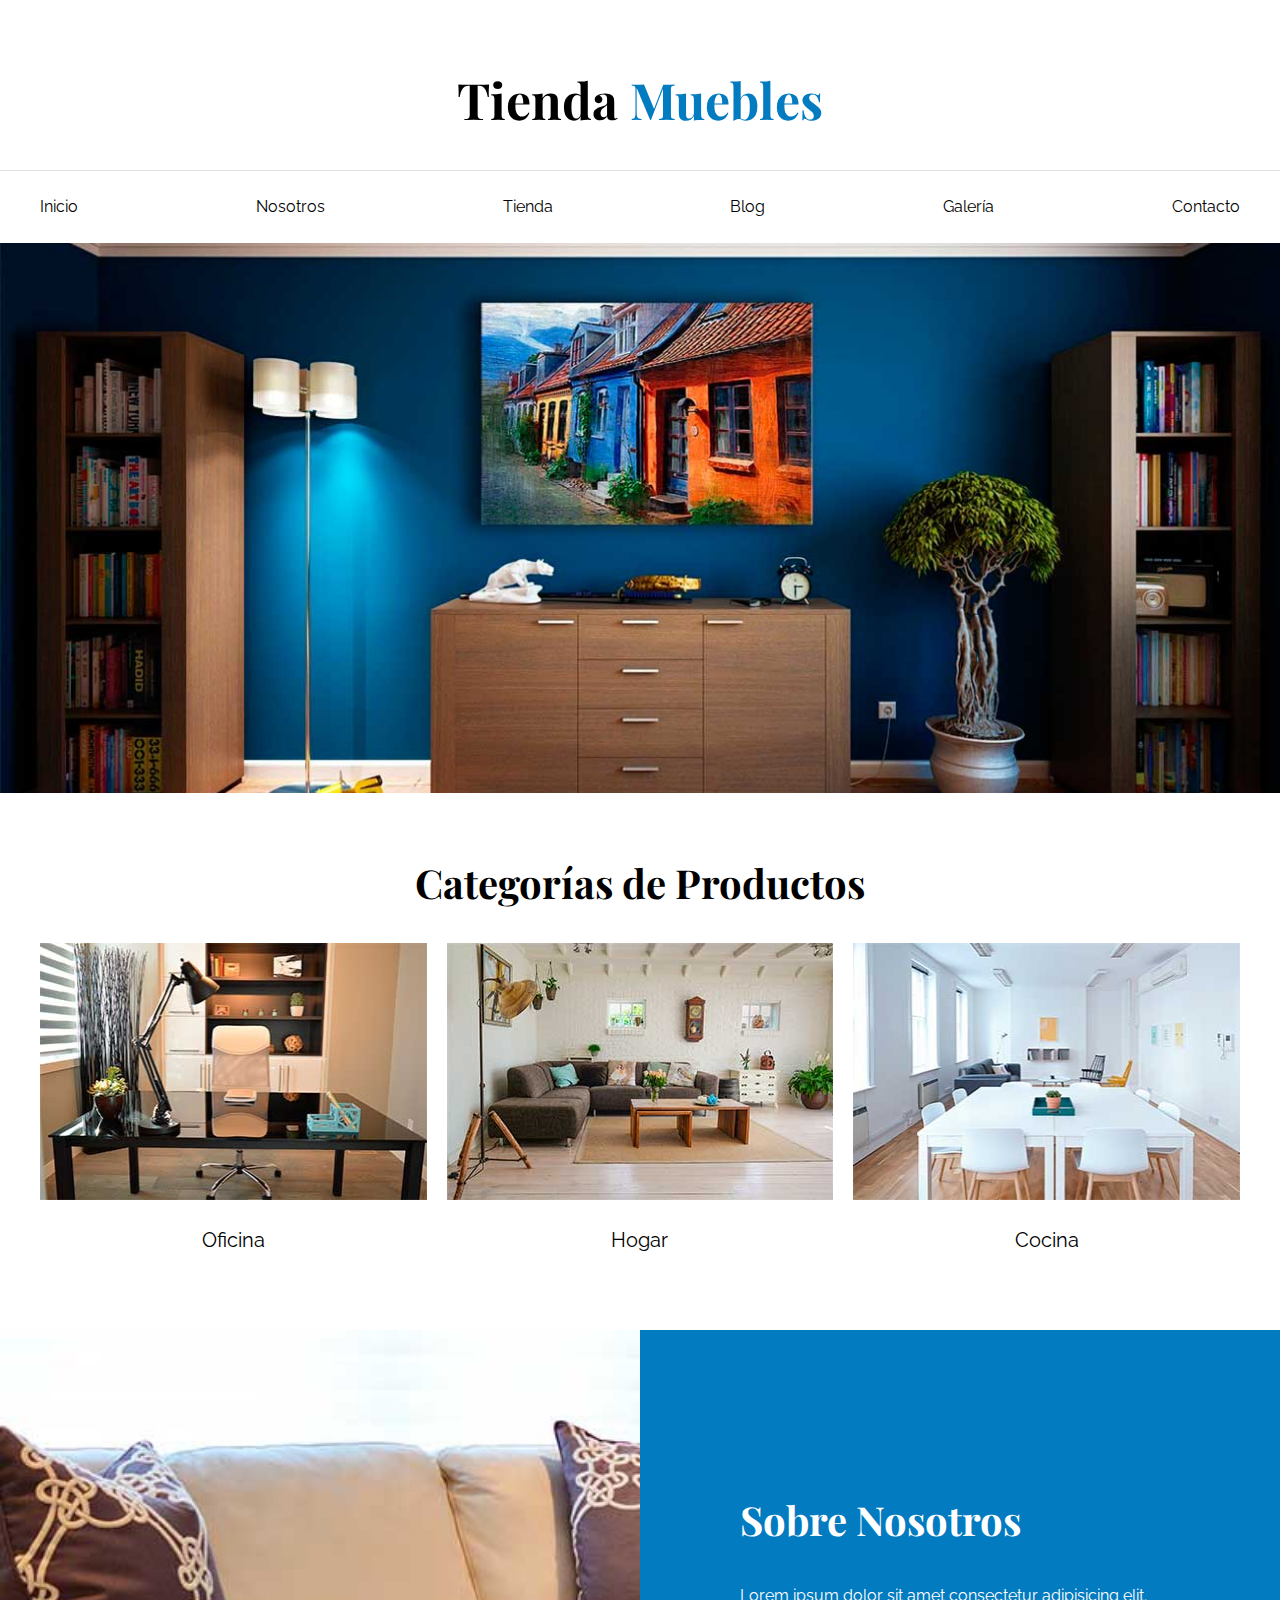
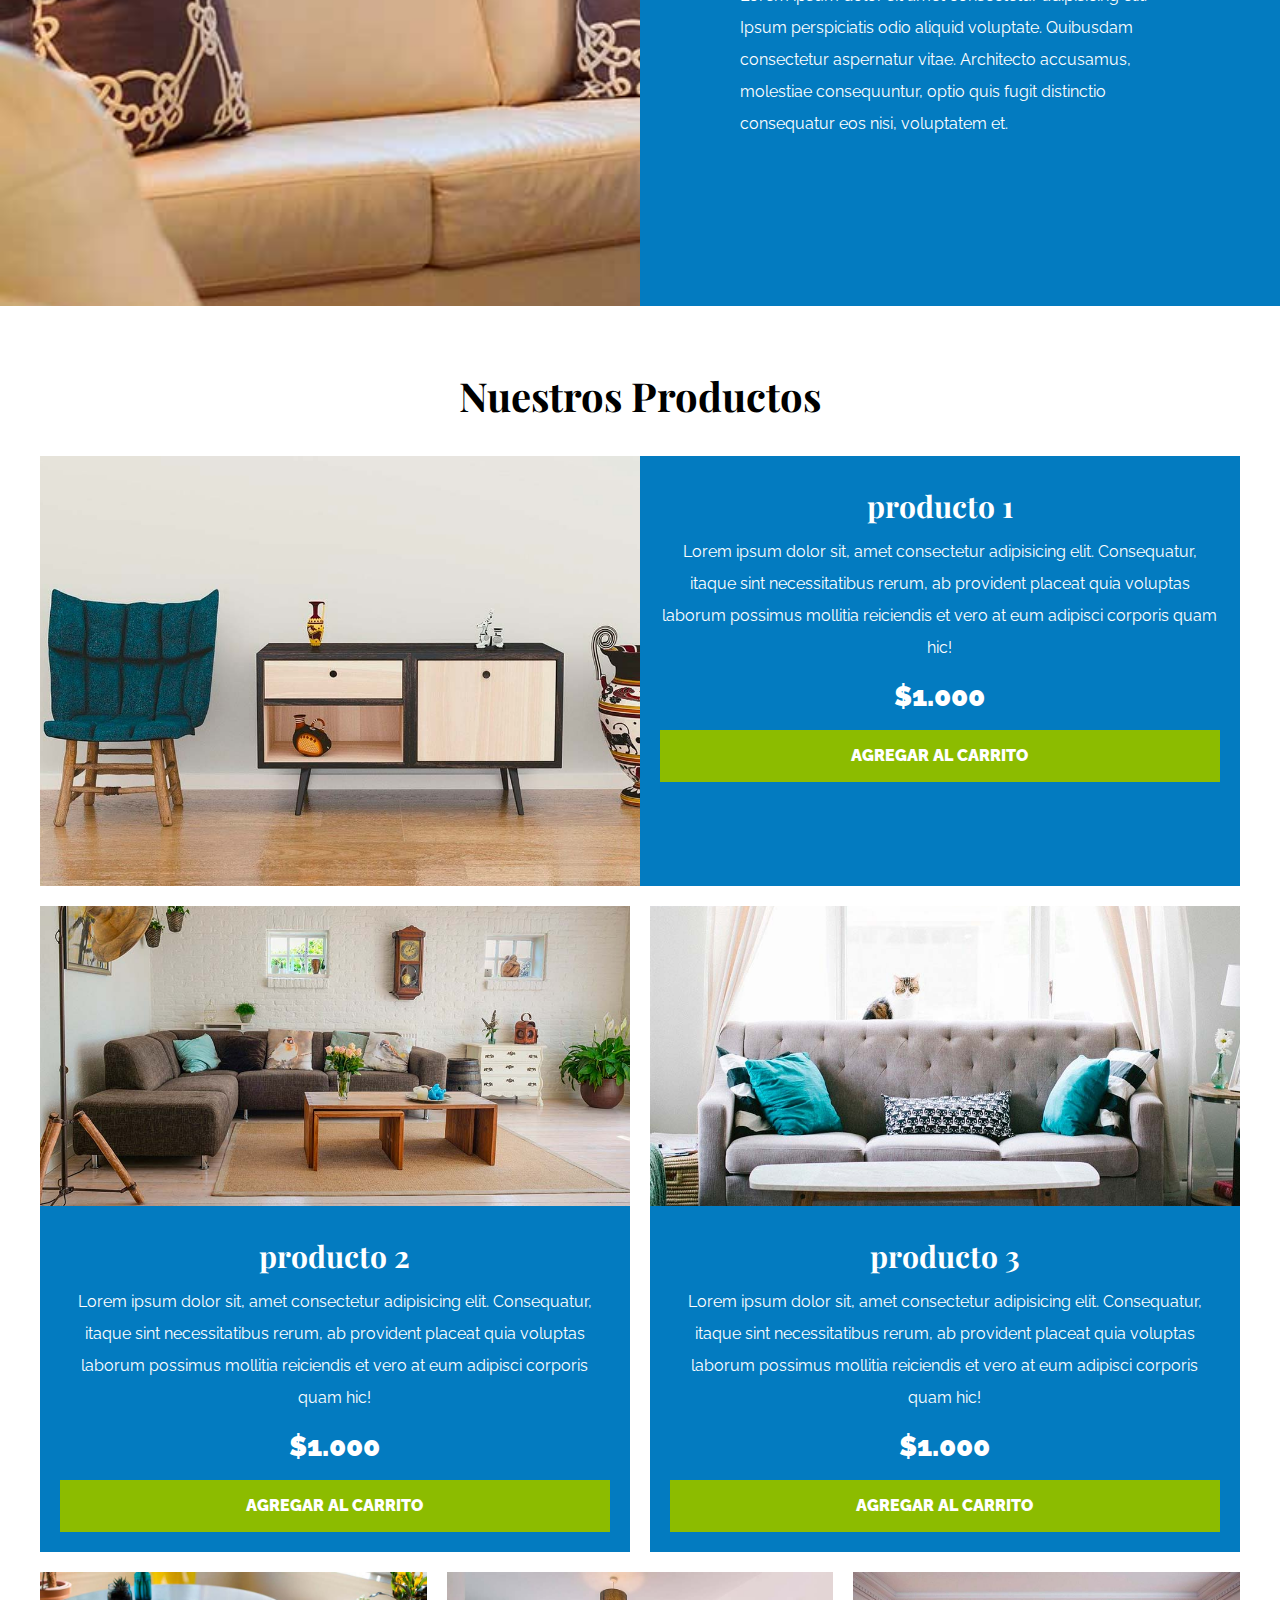
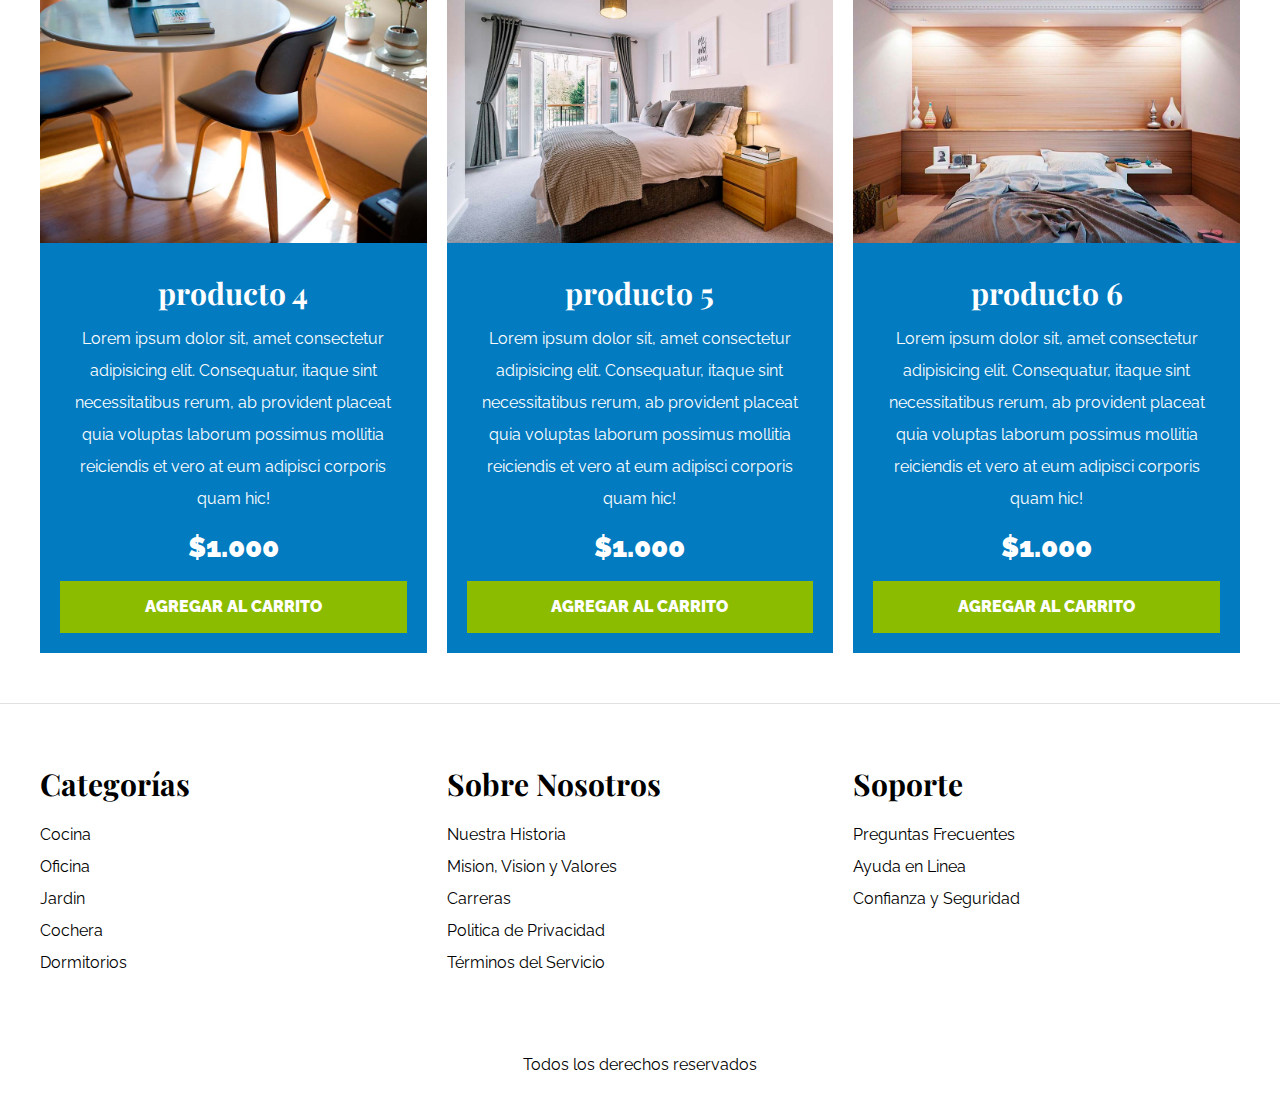
<file: index.html>
<!DOCTYPE html>
<html lang="en">
<head>
    <meta charset="UTF-8">
    <meta http-equiv="X-UA-Compatible" content="IE=edge">
    <meta name="viewport" content="width=device-width, initial-scale=1.0">
    <link rel="stylesheet" href="./css/normalize.css">
    <link rel="preconnect" href="https://fonts.googleapis.com">
    <link rel="preconnect" href="https://fonts.gstatic.com" crossorigin>
    <link href="https://fonts.googleapis.com/css2?family=Playfair+Display:wght@700&family=Raleway:wght@400;700;900&display=swap" rel="stylesheet">
    <link rel="stylesheet" href="./css/style.css">
    <title>Ecommerce - Home</title>
</head>
<body>
    <header>
        <h1 class="nombre-sitio">Tienda <span>Muebles</span> </h1>
    </header>
    <div class="contenedor-navegacion">
        <nav class="nav-principal contenedor">
            <a href="#">Inicio</a>
            <a href="nosotros.html">Nosotros</a>
            <a href="tienda.html">Tienda</a>
            <a href="blog.html">Blog</a>
            <a href="galeria.html">Galería</a>
            <a href="contacto.html">Contacto</a>
        </nav>
    </div>

    <div class="hero"></div>
    
    <section class="contenedor categorias">
        <h2 class="text-center">Categorías de Productos</h2>
        <div class="listado-categorias">
            <div class="categoria">
                <img src="./img/categoria1.jpg" alt="Img categoria1">
                <a href="#">Oficina</a>
            </div>
            <div class="categoria">
                <img src="./img/categoria2.jpg" alt="Img categoria2">
                <a href="#">Hogar</a>
            </div>
            <div class="categoria">
                <img src="./img/categoria3.jpg" alt="Img categoria3">
                <a href="#">Cocina</a>
            </div>
        </div>
        
    </section>
    <section class="sobre-nosotros">
        <div class="contenedor sobre-nosotros-grid">
            <div class="texto-nosotros">
                <h2>Sobre Nosotros</h2>
                <p>Lorem ipsum dolor sit amet consectetur adipisicing elit. Ipsum perspiciatis odio aliquid voluptate. Quibusdam consectetur aspernatur vitae. Architecto accusamus, molestiae consequuntur, optio quis fugit distinctio consequatur eos nisi, voluptatem et.</p>
        </div>
        </div>
    </section>
    <main class="contenido-principal contenedor">
        <h2 class="text-center">Nuestros Productos</h2>
        <div class="listado-productos">
            <div class="producto">
                <img src="./img/producto1.jpg" alt="img producto1">
                <div class="texto-producto">
                    <h3>producto 1</h3>
                    <p>Lorem ipsum dolor sit, amet consectetur adipisicing elit. Consequatur, itaque sint necessitatibus rerum, ab provident placeat quia voluptas laborum possimus mollitia reiciendis et vero at eum adipisci corporis quam hic!</p>
                    <p class="precio">$1.000</p>
                    <a class="btn" href="#">Agregar al Carrito</a>
                </div>
            </div>
            <div class="producto">
                <img src="./img/producto2.jpg" alt="img producto2">
                <div class="texto-producto">
                    <h3>producto 2</h3>
                    <p>Lorem ipsum dolor sit, amet consectetur adipisicing elit. Consequatur, itaque sint necessitatibus rerum, ab provident placeat quia voluptas laborum possimus mollitia reiciendis et vero at eum adipisci corporis quam hic!</p>
                    <p class="precio">$1.000</p>
                    <a class="btn" href="#">Agregar al Carrito</a>
                </div>
            </div>
            <div class="producto">
                <img src="./img/producto3.jpg" alt="img producto3">
                <div class="texto-producto">
                    <h3>producto 3</h3>
                    <p>Lorem ipsum dolor sit, amet consectetur adipisicing elit. Consequatur, itaque sint necessitatibus rerum, ab provident placeat quia voluptas laborum possimus mollitia reiciendis et vero at eum adipisci corporis quam hic!</p>
                    <p class="precio">$1.000</p>
                    <a class="btn" href="#">Agregar al Carrito</a>
                </div>
            </div>
            <div class="producto">
                <img src="./img/producto4.jpg" alt="img producto4">
                <div class="texto-producto">
                    <h3>producto 4</h3>
                    <p>Lorem ipsum dolor sit, amet consectetur adipisicing elit. Consequatur, itaque sint necessitatibus rerum, ab provident placeat quia voluptas laborum possimus mollitia reiciendis et vero at eum adipisci corporis quam hic!</p>
                    <p class="precio">$1.000</p>
                    <a class="btn" href="#">Agregar al Carrito</a>
                </div>
            </div>
            <div class="producto">
                <img src="./img/producto5.jpg" alt="img producto5">
                <div class="texto-producto">
                    <h3>producto 5</h3>
                    <p>Lorem ipsum dolor sit, amet consectetur adipisicing elit. Consequatur, itaque sint necessitatibus rerum, ab provident placeat quia voluptas laborum possimus mollitia reiciendis et vero at eum adipisci corporis quam hic!</p>
                    <p class="precio">$1.000</p>
                    <a class="btn" href="#">Agregar al Carrito</a>
                </div>
            </div>
            <div class="producto">
                <img src="./img/producto6.jpg" alt="img producto6">
                <div class="texto-producto">
                    <h3>producto 6</h3>
                    <p>Lorem ipsum dolor sit, amet consectetur adipisicing elit. Consequatur, itaque sint necessitatibus rerum, ab provident placeat quia voluptas laborum possimus mollitia reiciendis et vero at eum adipisci corporis quam hic!</p>
                    <p class="precio">$1.000</p>
                    <a class="btn" href="#">Agregar al Carrito</a>
                </div>
            </div>
        </div>
    </main>
    <footer class="site-footer">
        <div class="grid-footer contenedor">
            <div>
                <h3>Categorías</h3>
                <nav class="footer-menu">
                    <a href="#">Cocina</a>
                    <a href="#">Oficina</a>
                    <a href="#">Jardin</a>
                    <a href="#">Cochera</a>
                    <a href="#">Dormitorios</a>
                </nav>
            </div>
            <div>
                <h3>Sobre Nosotros</h3>
                <nav class="footer-menu">
                    <a href="#">Nuestra Historia</a>
                    <a href="#">Mision, Vision y Valores</a>
                    <a href="#">Carreras</a>
                    <a href="#">Politica de Privacidad</a>
                    <a href="#">Términos del Servicio</a>
                </nav>
            </div>
            <div>
                <h3>Soporte</h3>
                <nav class="footer-menu">
                    <a href="#">Preguntas Frecuentes</a>
                    <a href="#">Ayuda en Linea</a>
                    <a href="#">Confianza y Seguridad</a>
                </nav>
            </div>
        </div>
        <p class="copyright">Todos los derechos reservados</p>
            
        
        
    </footer>
</body>
</html>
</file>
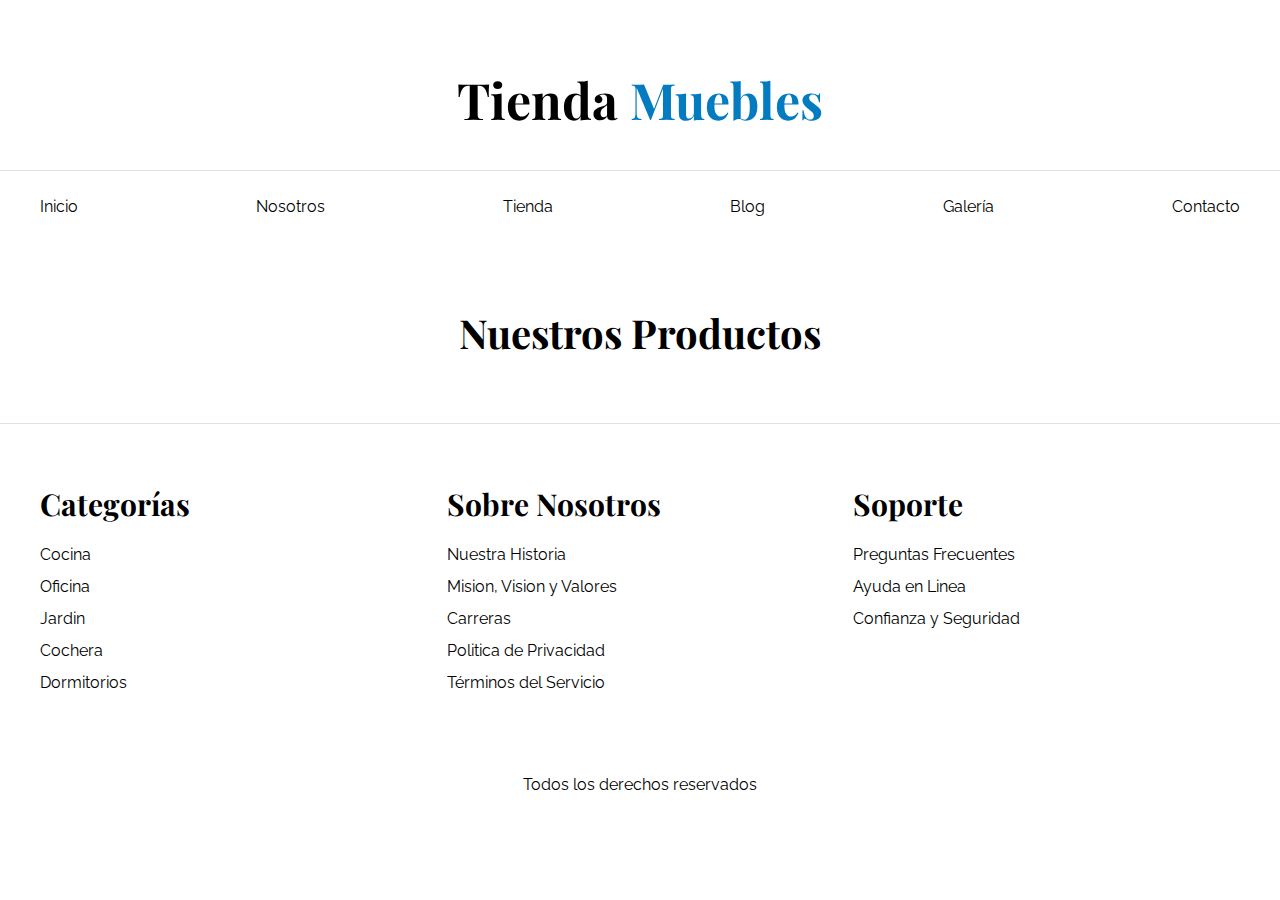
<file: base.html>
<!DOCTYPE html>
<html lang="en">
<head>
    <meta charset="UTF-8">
    <meta http-equiv="X-UA-Compatible" content="IE=edge">
    <meta name="viewport" content="width=device-width, initial-scale=1.0">
    <link rel="stylesheet" href="./css/normalize.css">
    <link rel="preconnect" href="https://fonts.googleapis.com">
    <link rel="preconnect" href="https://fonts.gstatic.com" crossorigin>
    <link href="https://fonts.googleapis.com/css2?family=Playfair+Display:wght@700&family=Raleway:wght@400;700;900&display=swap" rel="stylesheet">
    <link rel="stylesheet" href="./css/style.css">
    <title>Tienda Muebles</title>
</head>
<body>
    <header>
        <h1 class="nombre-sitio">Tienda <span>Muebles</span> </h1>
    </header>
    <div class="contenedor-navegacion">
        <nav class="nav-principal contenedor">
            <a href="index.html">Inicio</a>
            <a href="#">Nosotros</a>
            <a href="tienda.html">Tienda</a>
            <a href="blog.html">Blog</a>
            <a href="galeria.html">Galería</a>
            <a href="contacto.html">Contacto</a>
        </nav>
    </div>
    
    <main class="contenido-principal contenedor">
        <h2 class="text-center">Nuestros Productos</h2>
    </main>
    <footer class="site-footer">
        <div class="grid-footer contenedor">
            <div>
                <h3>Categorías</h3>
                <nav class="footer-menu">
                    <a href="#">Cocina</a>
                    <a href="#">Oficina</a>
                    <a href="#">Jardin</a>
                    <a href="#">Cochera</a>
                    <a href="#">Dormitorios</a>
                </nav>
            </div>
            <div>
                <h3>Sobre Nosotros</h3>
                <nav class="footer-menu">
                    <a href="#">Nuestra Historia</a>
                    <a href="#">Mision, Vision y Valores</a>
                    <a href="#">Carreras</a>
                    <a href="#">Politica de Privacidad</a>
                    <a href="#">Términos del Servicio</a>
                </nav>
            </div>
            <div>
                <h3>Soporte</h3>
                <nav class="footer-menu">
                    <a href="#">Preguntas Frecuentes</a>
                    <a href="#">Ayuda en Linea</a>
                    <a href="#">Confianza y Seguridad</a>
                </nav>
            </div>
        </div>
        <p class="copyright">Todos los derechos reservados</p>
            
        
        
    </footer>
</body>
</html>
</file>
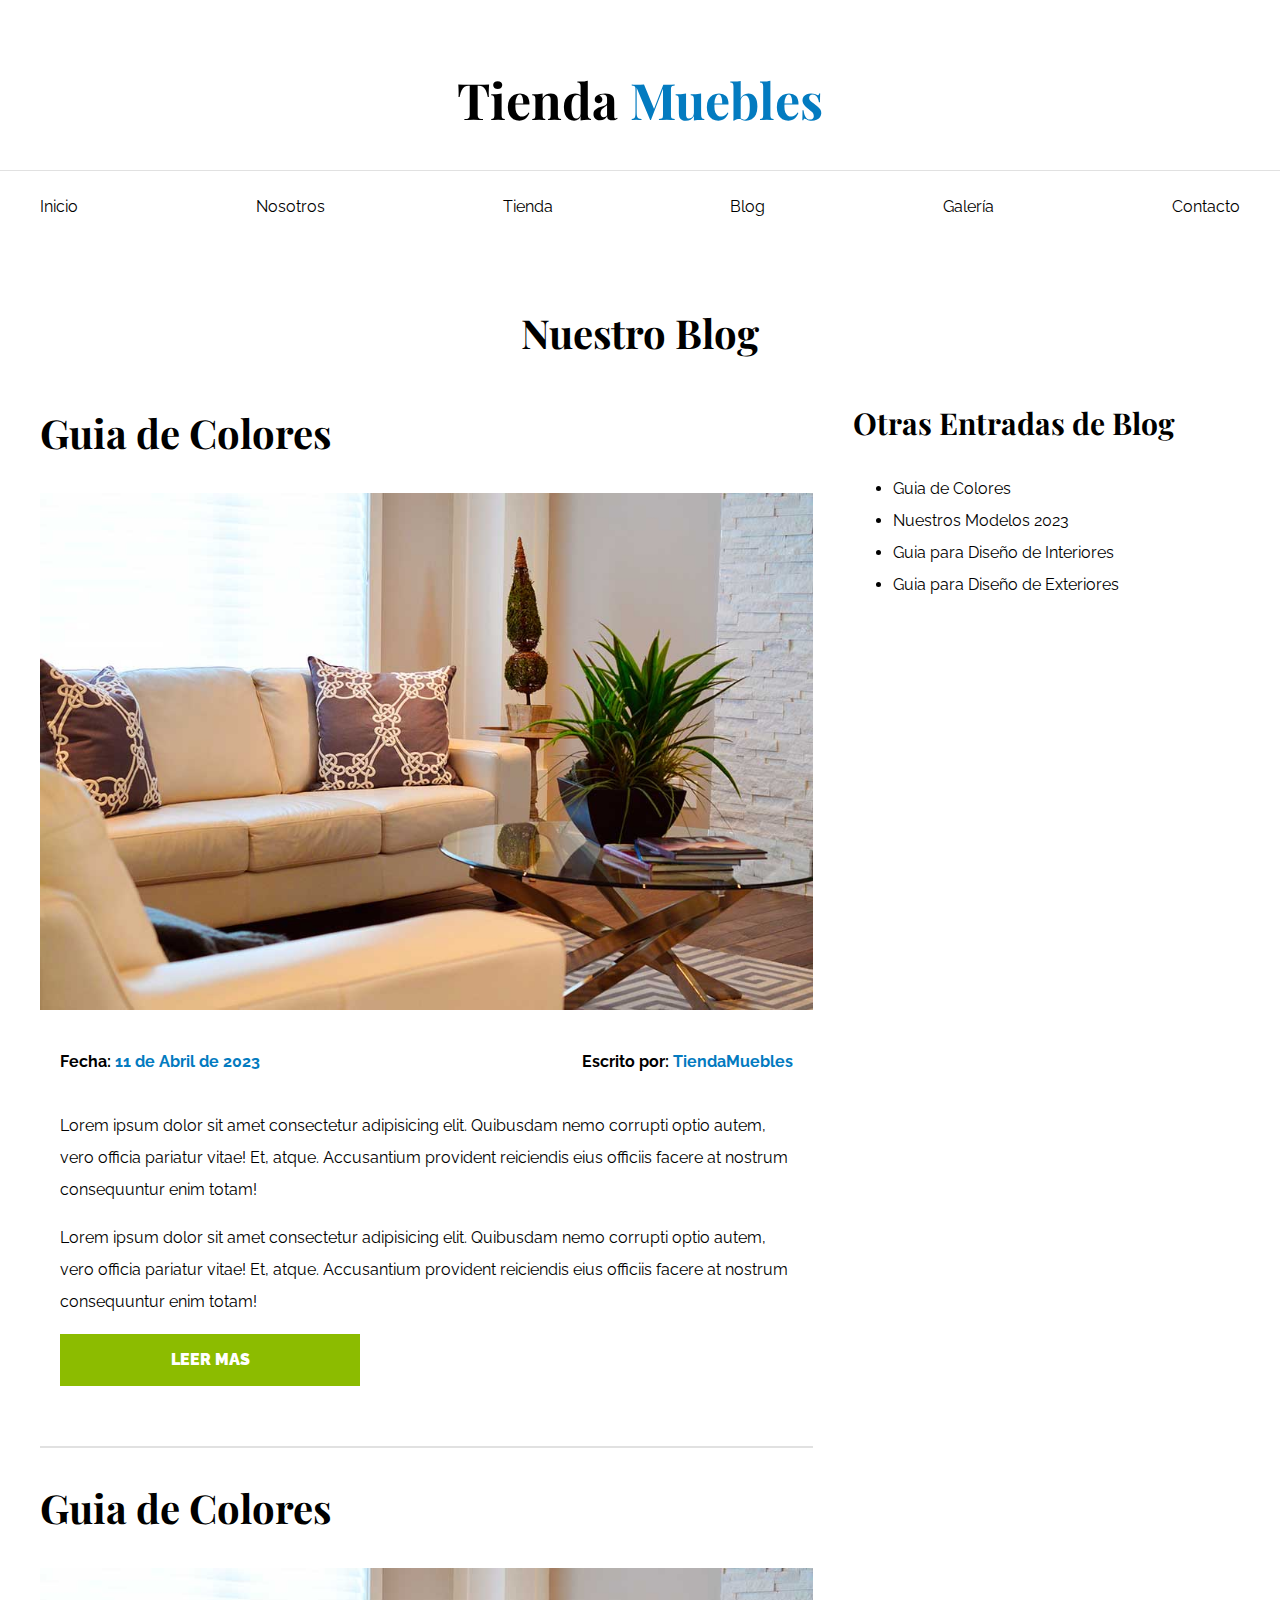
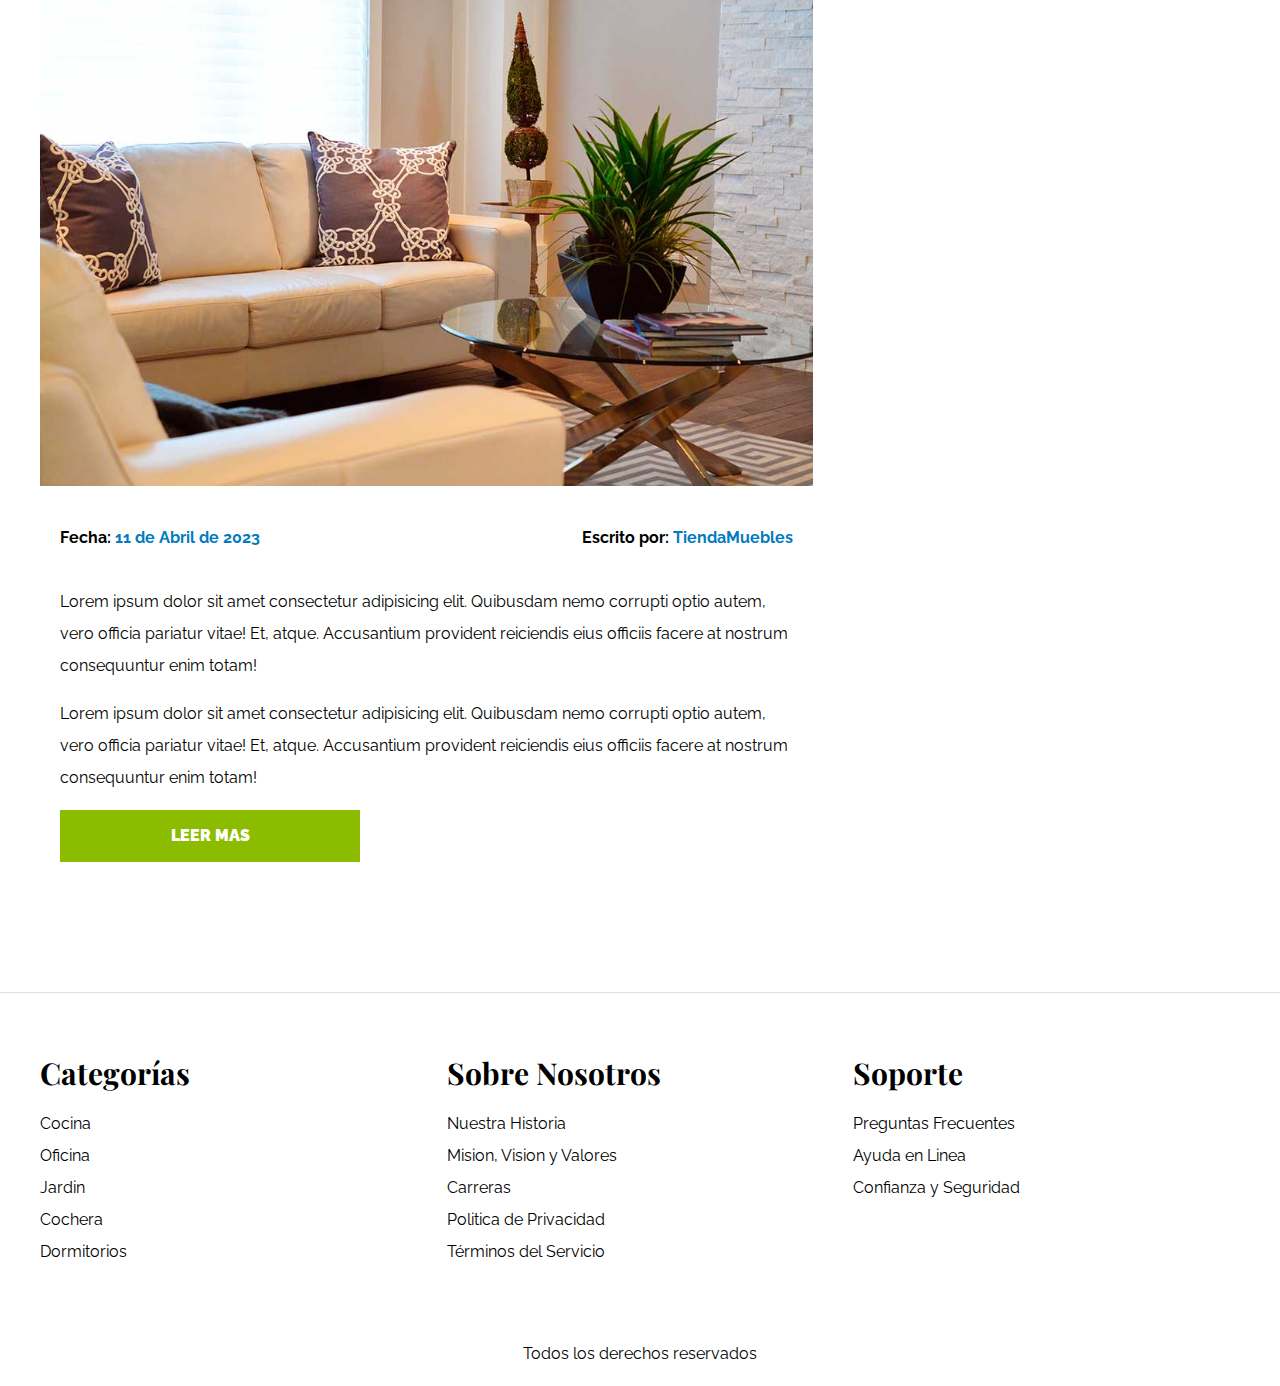
<file: blog.html>
<!DOCTYPE html>
<html lang="en">
<head>
    <meta charset="UTF-8">
    <meta http-equiv="X-UA-Compatible" content="IE=edge">
    <meta name="viewport" content="width=device-width, initial-scale=1.0">
    <link rel="stylesheet" href="./css/normalize.css">
    <link rel="preconnect" href="https://fonts.googleapis.com">
    <link rel="preconnect" href="https://fonts.gstatic.com" crossorigin>
    <link href="https://fonts.googleapis.com/css2?family=Playfair+Display:wght@700&family=Raleway:wght@400;700;900&display=swap" rel="stylesheet">
    <link rel="stylesheet" href="./css/style.css">
    <title>Ecommerce - Blog</title>
</head>
<body>
    <header>
        <h1 class="nombre-sitio">Tienda <span>Muebles</span> </h1>
    </header>
    <div class="contenedor-navegacion">
        <nav class="nav-principal contenedor">
            <a href="index.html">Inicio</a>
            <a href="#">Nosotros</a>
            <a href="tienda.html">Tienda</a>
            <a href="blog.html">Blog</a>
            <a href="galeria.html">Galería</a>
            <a href="contacto.html">Contacto</a>
        </nav>
    </div>
    
    <main class="contenido-principal contenedor">
        <h2 class="text-center">Nuestro Blog</h2>
        <section class="contenedor-blog">
            <div class="blog">
                <article class="entrada">
                    <h2>Guia de Colores</h2>
                    <div class="imagen">
                        <img src="img/nosotros.jpg" alt="">
                    </div>
                    <div class="contenido-blog">
                        <div class="entrada-meta"> 
                            <p>Fecha: <span>11 de Abril de 2023</span> </p>
                            <p>Escrito por: <span>TiendaMuebles</span> </p>
                        </div>
                        <div class="entrada-blog">
                            <p>Lorem ipsum dolor sit amet consectetur adipisicing elit. Quibusdam nemo corrupti optio autem, vero officia pariatur vitae! Et, atque. Accusantium provident reiciendis eius officiis facere at nostrum consequuntur enim totam!</p>
                            <p>Lorem ipsum dolor sit amet consectetur adipisicing elit. Quibusdam nemo corrupti optio autem, vero officia pariatur vitae! Et, atque. Accusantium provident reiciendis eius officiis facere at nostrum consequuntur enim totam!</p>
                        </div>
                        <a class="btn max-width-30" href="entrada.html">Leer mas</a>
                    </div>
                    
                </article>
                <article class="entrada">
                    <h2>Guia de Colores</h2>
                    <div class="imagen">
                        <img src="img/nosotros.jpg" alt="">
                    </div>
                    <div class="contenido-blog">
                        <div class="entrada-meta"> 
                            <p>Fecha: <span>11 de Abril de 2023</span> </p>
                            <p>Escrito por: <span>TiendaMuebles</span> </p>
                        </div>
                        <div class="entrada-blog">
                            <p>Lorem ipsum dolor sit amet consectetur adipisicing elit. Quibusdam nemo corrupti optio autem, vero officia pariatur vitae! Et, atque. Accusantium provident reiciendis eius officiis facere at nostrum consequuntur enim totam!</p>
                            <p>Lorem ipsum dolor sit amet consectetur adipisicing elit. Quibusdam nemo corrupti optio autem, vero officia pariatur vitae! Et, atque. Accusantium provident reiciendis eius officiis facere at nostrum consequuntur enim totam!</p>
                        </div>
                        <a class="btn max-width-30" href="entrada.html">Leer mas</a>
                    </div>
                    
                </article>
            </div>
            <aside>
                <h3>Otras Entradas de Blog</h3>
                <ul>
                    <li><a href="">Guia de Colores</a></li>
                    <li><a href="">Nuestros Modelos 2023</a></li>
                    <li><a href="">Guia para Diseño de Interiores</a></li>
                    <li><a href="">Guia para Diseño de Exteriores</a></li>
                </ul>
            </aside>
        </section>
    </main>
    <footer class="site-footer">
        <div class="grid-footer contenedor">
            <div>
                <h3>Categorías</h3>
                <nav class="footer-menu">
                    <a href="#">Cocina</a>
                    <a href="#">Oficina</a>
                    <a href="#">Jardin</a>
                    <a href="#">Cochera</a>
                    <a href="#">Dormitorios</a>
                </nav>
            </div>
            <div>
                <h3>Sobre Nosotros</h3>
                <nav class="footer-menu">
                    <a href="#">Nuestra Historia</a>
                    <a href="#">Mision, Vision y Valores</a>
                    <a href="#">Carreras</a>
                    <a href="#">Politica de Privacidad</a>
                    <a href="#">Términos del Servicio</a>
                </nav>
            </div>
            <div>
                <h3>Soporte</h3>
                <nav class="footer-menu">
                    <a href="#">Preguntas Frecuentes</a>
                    <a href="#">Ayuda en Linea</a>
                    <a href="#">Confianza y Seguridad</a>
                </nav>
            </div>
        </div>
        <p class="copyright">Todos los derechos reservados</p>
            
        
        
    </footer>
</body>
</html>
</file>
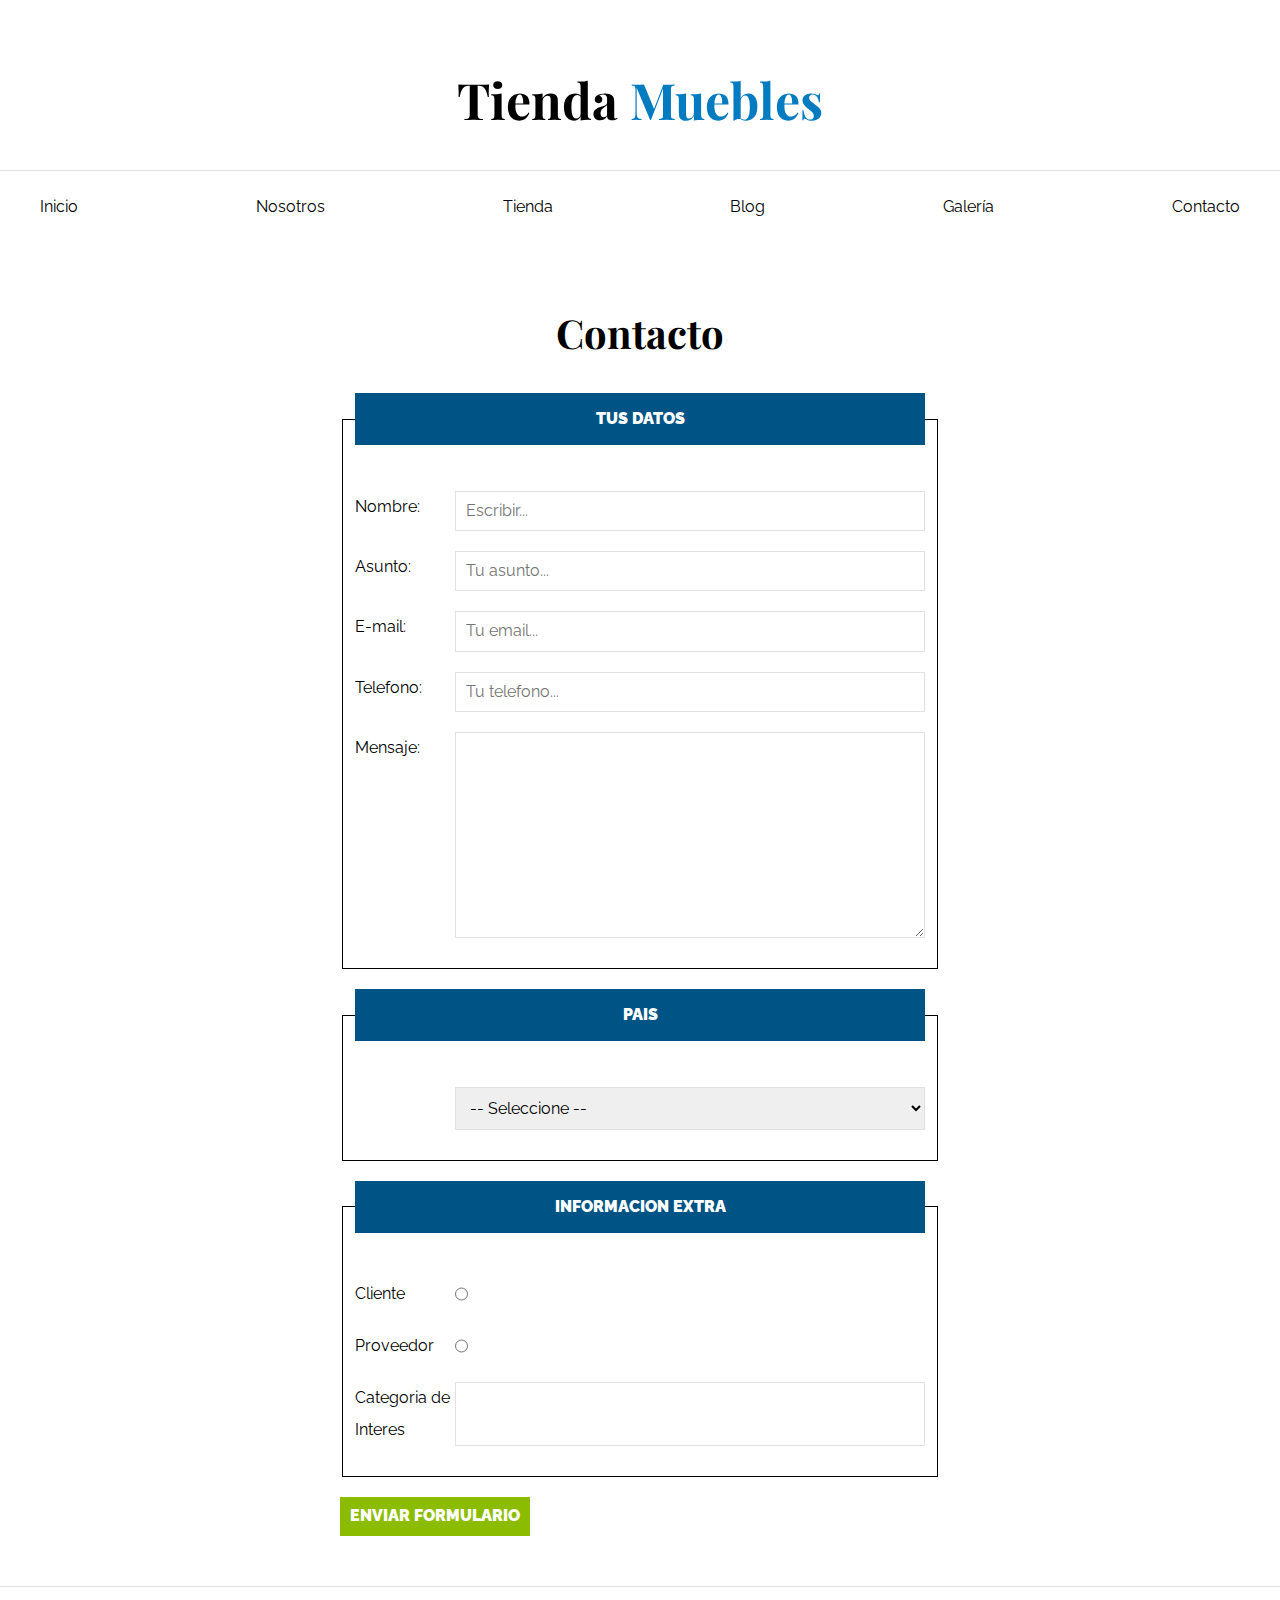
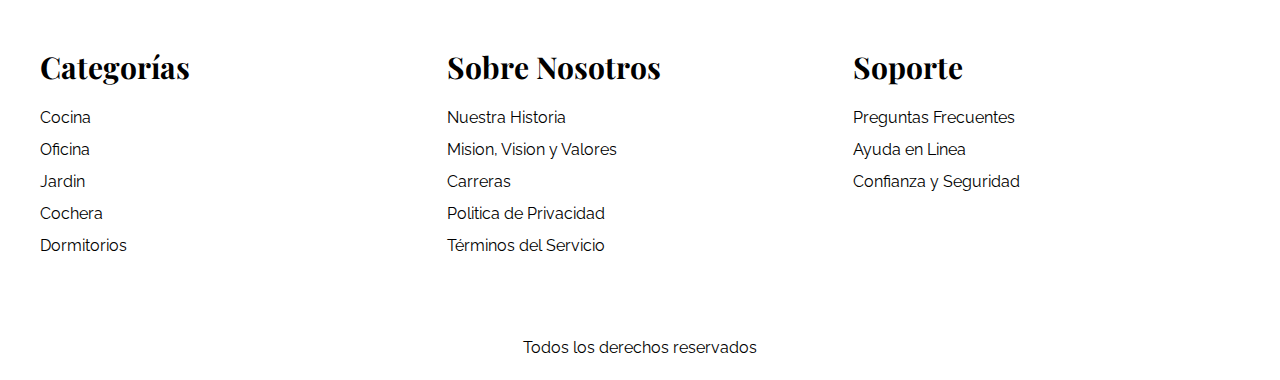
<file: contacto.html>
<!DOCTYPE html>
<html lang="en">
<head>
    <meta charset="UTF-8">
    <meta http-equiv="X-UA-Compatible" content="IE=edge">
    <meta name="viewport" content="width=device-width, initial-scale=1.0">
    <link rel="stylesheet" href="./css/normalize.css">
    <link rel="preconnect" href="https://fonts.googleapis.com">
    <link rel="preconnect" href="https://fonts.gstatic.com" crossorigin>
    <link href="https://fonts.googleapis.com/css2?family=Playfair+Display:wght@700&family=Raleway:wght@400;700;900&display=swap" rel="stylesheet">
    <link rel="stylesheet" href="./css/style.css">
    <title>Ecommerce - Contacto</title>
</head>
<body>
    <header>
        <h1 class="nombre-sitio">Tienda <span>Muebles</span> </h1>
    </header>
    <div class="contenedor-navegacion">
        <nav class="nav-principal contenedor">
            <a href="index.html">Inicio</a>
            <a href="#">Nosotros</a>
            <a href="tienda.html">Tienda</a>
            <a href="blog.html">Blog</a>
            <a href="galeria.html">Galería</a>
            <a href="contacto.html">Contacto</a>
        </nav>
    </div>
    
    <main class="contenido-principal contenedor">
        <h2 class="text-center">Contacto</h2>
        <form class="formulario">
            <fieldset>
                <legend>Tus Datos</legend>
                <div class="campo">
                    <label for="nombre">Nombre:</label>
                    <input id="nombre" name="nombre" type="text" placeholder="Escribir...">
                </div>
                <div class="campo">
                    <label for="asunto">Asunto:</label>
                    <input id="asunto" name="asunto" type="text" placeholder="Tu asunto...">
                </div>
                <div class="campo">
                    <label for="email">E-mail:</label>
                    <input id="email" name="email" type="email" placeholder="Tu email...">
                </div>
                <div class="campo">
                    <label for="tel">Telefono:</label>
                    <input id="tel" name="tel" type="tel" placeholder="Tu telefono...">
                </div>
                <div class="campo">
                    <label for="mensaje">Mensaje:</label>
                    <textarea name="" id="" cols="30" rows="10"></textarea>
                </div>
            </fieldset>
            <fieldset>
                <legend>Pais</legend>
                <div class="campo">
                    <label for="pais"></label>
                    <select name="" id="pais">
                        <option value="">-- Seleccione --</option>
                        <option value="AR">Argentina</option>
                        <option value="PE">Peru</option>
                        <option value="UY">Uruguay</option>
                        <option value="BR">Brasil</option>
                        <option value="CL">Chile</option>
                    </select>
                </div>
            </fieldset>
            <fieldset>
                <legend>Informacion Extra</legend>
                <div class="campo">
                    <label for="cliente">Cliente</label>
                    <input id="cliente" name="tipo" type="radio" value="cliente">
                </div>
                <div class="campo">
                    <label for="proveedor">Proveedor</label>
                    <input id="proveedor" name="tipo" type="radio" value="proveedor">
                </div>
                <div class="campo">
                    <label for="categoria">Categoria de Interes</label>
                    <input list="categorias" name="categorias">
                    <datalist id="categorias">
                        <option value="Cocina"></option>
                        <option value="Exterior"></option>
                        <option value="Recamaras"></option>
                        <option value="Oficina"></option>
                        <option value="Television"></option>
                    </datalist>
                </div>
            </fieldset>
            <input class="btn" type="submit" value="Enviar Formulario">
            
        </form>
    </main>
    <footer class="site-footer">
        <div class="grid-footer contenedor">
            <div>
                <h3>Categorías</h3>
                <nav class="footer-menu">
                    <a href="#">Cocina</a>
                    <a href="#">Oficina</a>
                    <a href="#">Jardin</a>
                    <a href="#">Cochera</a>
                    <a href="#">Dormitorios</a>
                </nav>
            </div>
            <div>
                <h3>Sobre Nosotros</h3>
                <nav class="footer-menu">
                    <a href="#">Nuestra Historia</a>
                    <a href="#">Mision, Vision y Valores</a>
                    <a href="#">Carreras</a>
                    <a href="#">Politica de Privacidad</a>
                    <a href="#">Términos del Servicio</a>
                </nav>
            </div>
            <div>
                <h3>Soporte</h3>
                <nav class="footer-menu">
                    <a href="#">Preguntas Frecuentes</a>
                    <a href="#">Ayuda en Linea</a>
                    <a href="#">Confianza y Seguridad</a>
                </nav>
            </div>
        </div>
        <p class="copyright">Todos los derechos reservados</p>
            
        
        
    </footer>
</body>
</html>
</file>
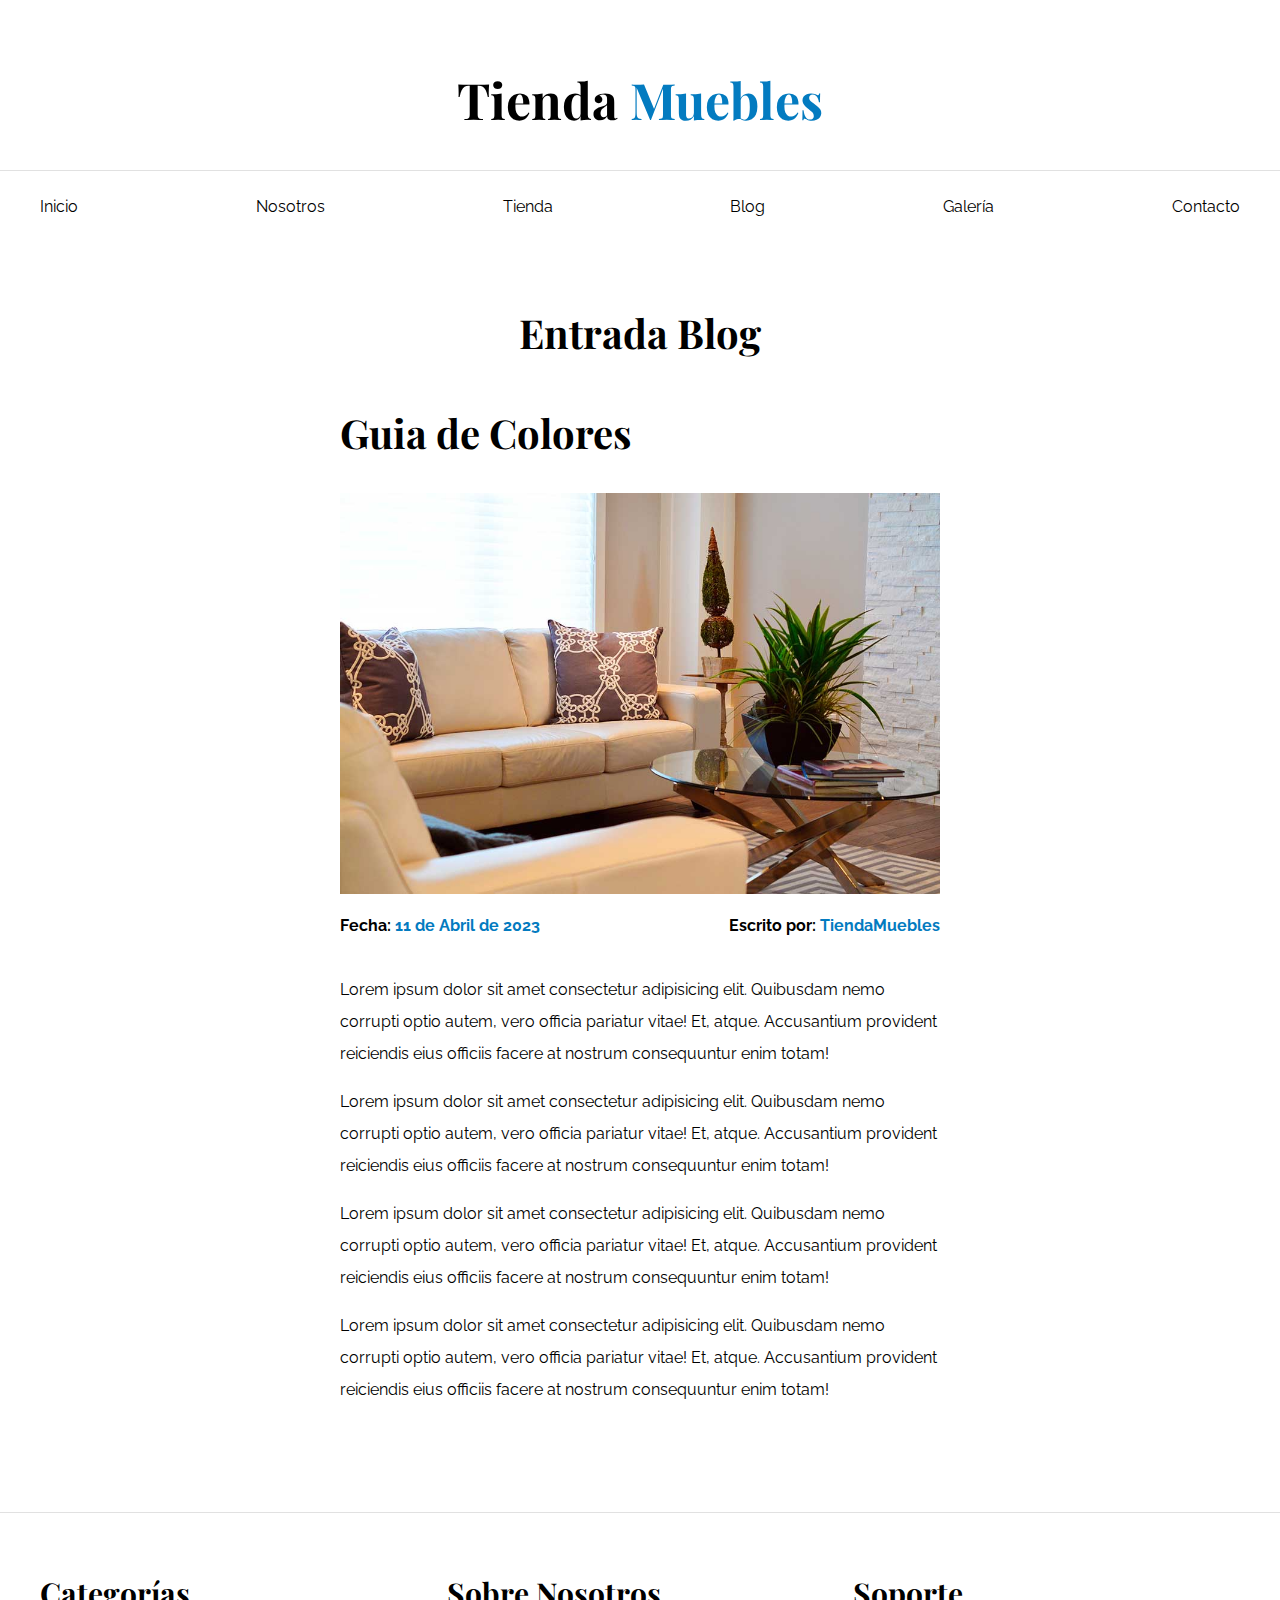
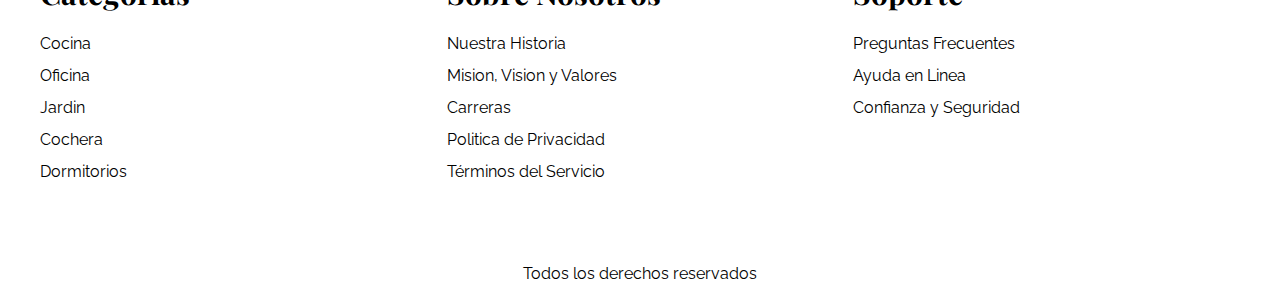
<file: entrada.html>
<!DOCTYPE html>
<html lang="en">
<head>
    <meta charset="UTF-8">
    <meta http-equiv="X-UA-Compatible" content="IE=edge">
    <meta name="viewport" content="width=device-width, initial-scale=1.0">
    <link rel="stylesheet" href="./css/normalize.css">
    <link rel="preconnect" href="https://fonts.googleapis.com">
    <link rel="preconnect" href="https://fonts.gstatic.com" crossorigin>
    <link href="https://fonts.googleapis.com/css2?family=Playfair+Display:wght@700&family=Raleway:wght@400;700;900&display=swap" rel="stylesheet">
    <link rel="stylesheet" href="./css/style.css">
    <title>Ecommerce - Entrada Blog</title>
</head>
<body>
    <header>
        <h1 class="nombre-sitio">Tienda <span>Muebles</span> </h1>
    </header>
    <div class="contenedor-navegacion">
        <nav class="nav-principal contenedor">
            <a href="index.html">Inicio</a>
            <a href="#">Nosotros</a>
            <a href="tienda.html">Tienda</a>
            <a href="blog.html">Blog</a>
            <a href="galeria.html">Galería</a>
            <a href="contacto.html">Contacto</a>
        </nav>
    </div>
    
    <main class="contenido-principal contenedor">
        <h2 class="text-center">Entrada Blog</h2>
        <article class="entrada contenido-entrada-blog">
            <h2>Guia de Colores</h2>
            <div class="imagen">
                <img src="img/nosotros.jpg" alt="">
            </div>
            <div class="entrada-meta"> 
                <p>Fecha: <span>11 de Abril de 2023</span> </p>
                <p>Escrito por: <span>TiendaMuebles</span> </p>
            </div>
            <div class="entrada-blog">
                <p>Lorem ipsum dolor sit amet consectetur adipisicing elit. Quibusdam nemo corrupti optio autem, vero officia pariatur vitae! Et, atque. Accusantium provident reiciendis eius officiis facere at nostrum consequuntur enim totam!</p>
                <p>Lorem ipsum dolor sit amet consectetur adipisicing elit. Quibusdam nemo corrupti optio autem, vero officia pariatur vitae! Et, atque. Accusantium provident reiciendis eius officiis facere at nostrum consequuntur enim totam!</p>
                <p>Lorem ipsum dolor sit amet consectetur adipisicing elit. Quibusdam nemo corrupti optio autem, vero officia pariatur vitae! Et, atque. Accusantium provident reiciendis eius officiis facere at nostrum consequuntur enim totam!</p>
                <p>Lorem ipsum dolor sit amet consectetur adipisicing elit. Quibusdam nemo corrupti optio autem, vero officia pariatur vitae! Et, atque. Accusantium provident reiciendis eius officiis facere at nostrum consequuntur enim totam!</p>
            </div>
        </article>
    </main>
    <footer class="site-footer">
        <div class="grid-footer contenedor">
            <div>
                <h3>Categorías</h3>
                <nav class="footer-menu">
                    <a href="#">Cocina</a>
                    <a href="#">Oficina</a>
                    <a href="#">Jardin</a>
                    <a href="#">Cochera</a>
                    <a href="#">Dormitorios</a>
                </nav>
            </div>
            <div>
                <h3>Sobre Nosotros</h3>
                <nav class="footer-menu">
                    <a href="#">Nuestra Historia</a>
                    <a href="#">Mision, Vision y Valores</a>
                    <a href="#">Carreras</a>
                    <a href="#">Politica de Privacidad</a>
                    <a href="#">Términos del Servicio</a>
                </nav>
            </div>
            <div>
                <h3>Soporte</h3>
                <nav class="footer-menu">
                    <a href="#">Preguntas Frecuentes</a>
                    <a href="#">Ayuda en Linea</a>
                    <a href="#">Confianza y Seguridad</a>
                </nav>
            </div>
        </div>
        <p class="copyright">Todos los derechos reservados</p>
            
        
        
    </footer>
</body>
</html>
</file>
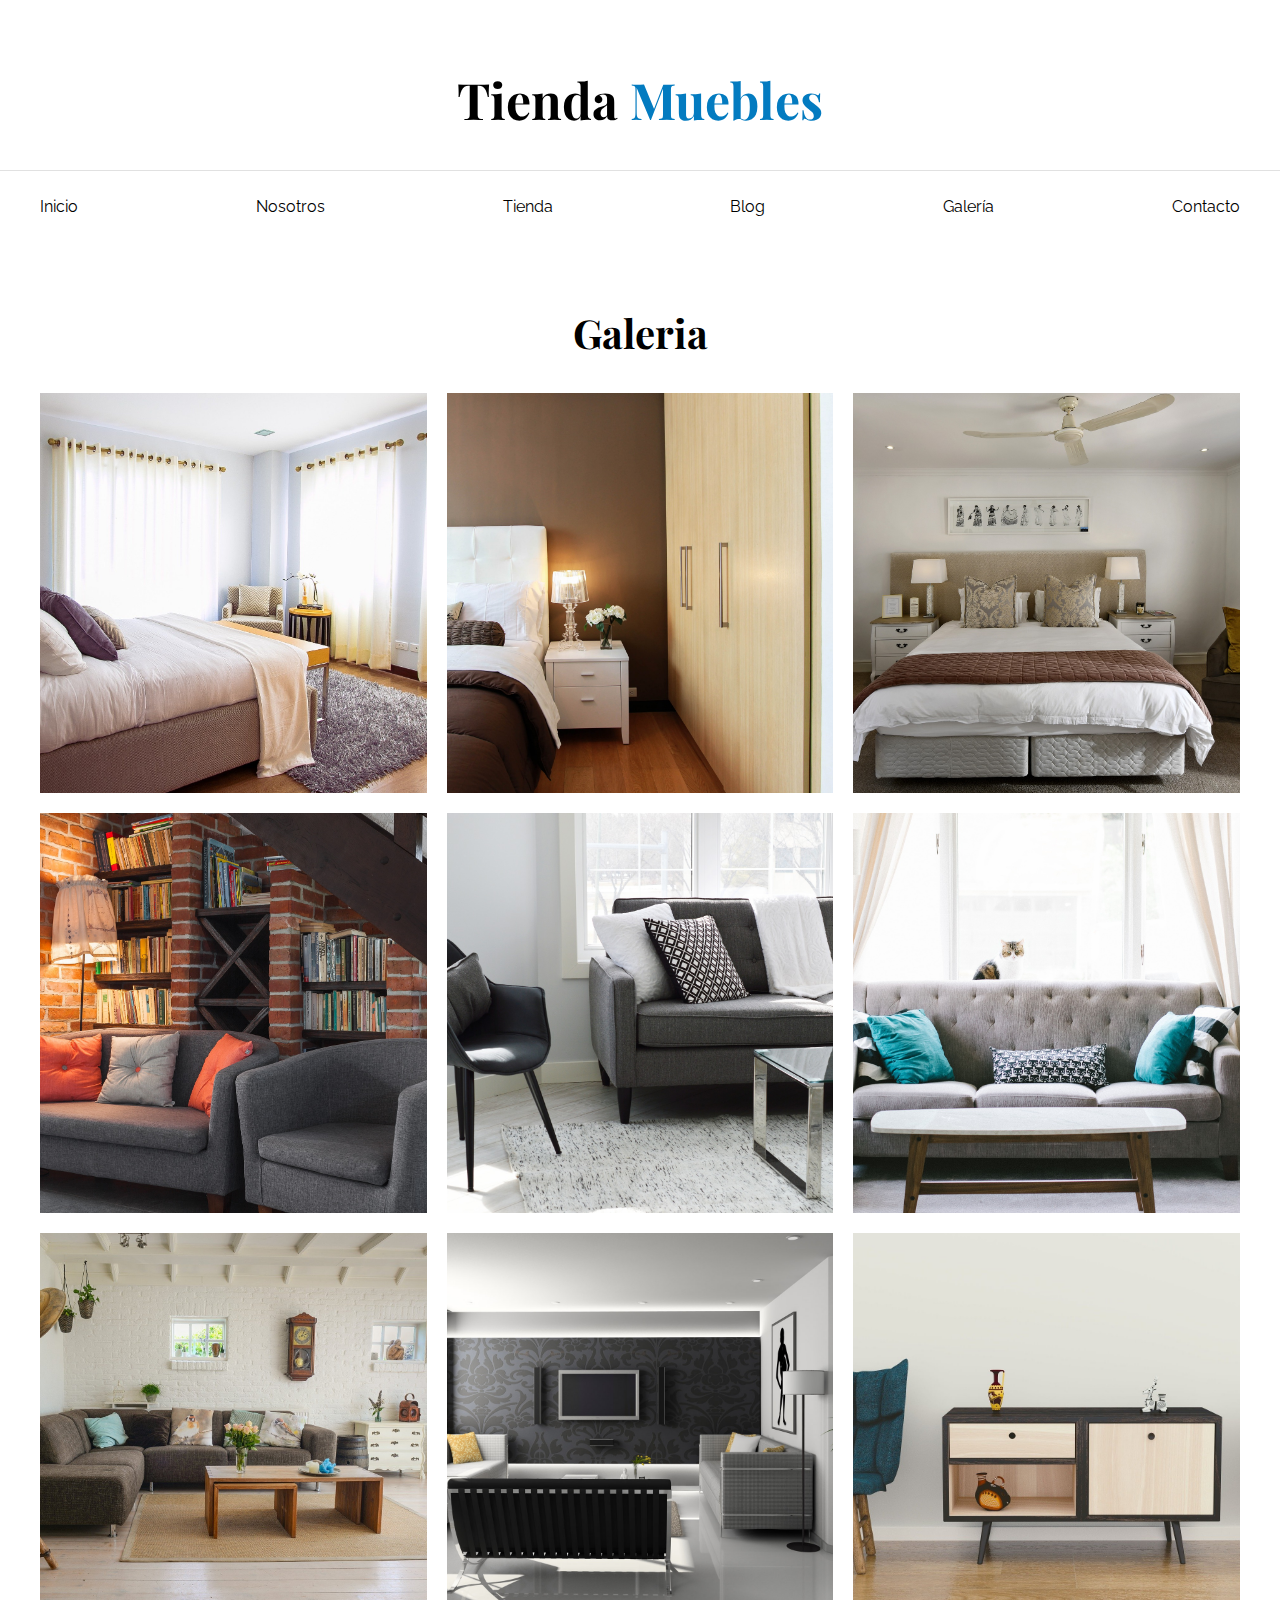
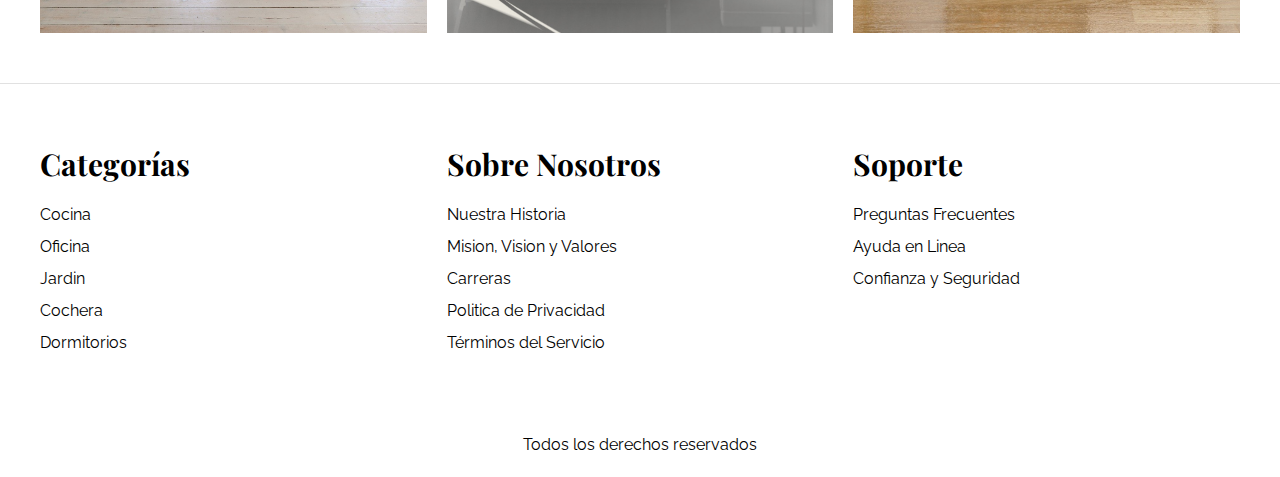
<file: galeria.html>
<!DOCTYPE html>
<html lang="en">
<head>
    <meta charset="UTF-8">
    <meta http-equiv="X-UA-Compatible" content="IE=edge">
    <meta name="viewport" content="width=device-width, initial-scale=1.0">
    <link rel="stylesheet" href="./css/normalize.css">
    <link rel="preconnect" href="https://fonts.googleapis.com">
    <link rel="preconnect" href="https://fonts.gstatic.com" crossorigin>
    <link href="https://fonts.googleapis.com/css2?family=Playfair+Display:wght@700&family=Raleway:wght@400;700;900&display=swap" rel="stylesheet">
    <link rel="stylesheet" href="./css/style.css">
    <title>Ecommerce - Galeria</title>
</head>
<body>
    <header>
        <h1 class="nombre-sitio">Tienda <span>Muebles</span> </h1>
    </header>
    <div class="contenedor-navegacion">
        <nav class="nav-principal contenedor">
            <a href="index.html">Inicio</a>
            <a href="#">Nosotros</a>
            <a href="tienda.html">Tienda</a>
            <a href="blog.html">Blog</a>
            <a href="galeria.html">Galería</a>
            <a href="contacto.html">Contacto</a>
        </nav>
    </div>
    
    <main class="contenido-principal contenedor">
        <h2 class="text-center">Galeria</h2>

        <ul class="galeria">
            <li>
                <a href="img/galeria_01.jpg">
                    <img src="img/galeria_01.jpg" alt="">
                </a>
            </li>
            <li>
                <a href="img/galeria_02.jpg">
                    <img src="img/galeria_02.jpg" alt="">
                </a>
            </li>
            <li>
                <a href="img/galeria_03.jpg">
                    <img src="img/galeria_03.jpg" alt="">
                </a>
            </li>
            <li>
                <a href="img/galeria_04.jpg">
                    <img src="img/galeria_04.jpg" alt="">
                </a>
            </li>
            <li>
                <a href="img/galeria_05.jpg">
                    <img src="img/galeria_05.jpg" alt="">
                </a>
            </li>
            <li>
                <a href="img/galeria_06.jpg">
                    <img src="img/galeria_06.jpg" alt="">
                </a>
            </li>
            <li>
                <a href="img/galeria_07.jpg">
                    <img src="img/galeria_07.jpg" alt="">
                </a>
            </li>
            <li>
                <a href="img/galeria_08.jpg">
                    <img src="img/galeria_08.jpg" alt="">
                </a>
            </li>
            <li>
                <a href="img/galeria_09.jpg">
                    <img src="img/galeria_09.jpg" alt="">
                </a>
            </li>
        </ul>
    </main>
    <footer class="site-footer">
        <div class="grid-footer contenedor">
            <div>
                <h3>Categorías</h3>
                <nav class="footer-menu">
                    <a href="#">Cocina</a>
                    <a href="#">Oficina</a>
                    <a href="#">Jardin</a>
                    <a href="#">Cochera</a>
                    <a href="#">Dormitorios</a>
                </nav>
            </div>
            <div>
                <h3>Sobre Nosotros</h3>
                <nav class="footer-menu">
                    <a href="#">Nuestra Historia</a>
                    <a href="#">Mision, Vision y Valores</a>
                    <a href="#">Carreras</a>
                    <a href="#">Politica de Privacidad</a>
                    <a href="#">Términos del Servicio</a>
                </nav>
            </div>
            <div>
                <h3>Soporte</h3>
                <nav class="footer-menu">
                    <a href="#">Preguntas Frecuentes</a>
                    <a href="#">Ayuda en Linea</a>
                    <a href="#">Confianza y Seguridad</a>
                </nav>
            </div>
        </div>
        <p class="copyright">Todos los derechos reservados</p>
            
        
        
    </footer>
</body>
</html>
</file>
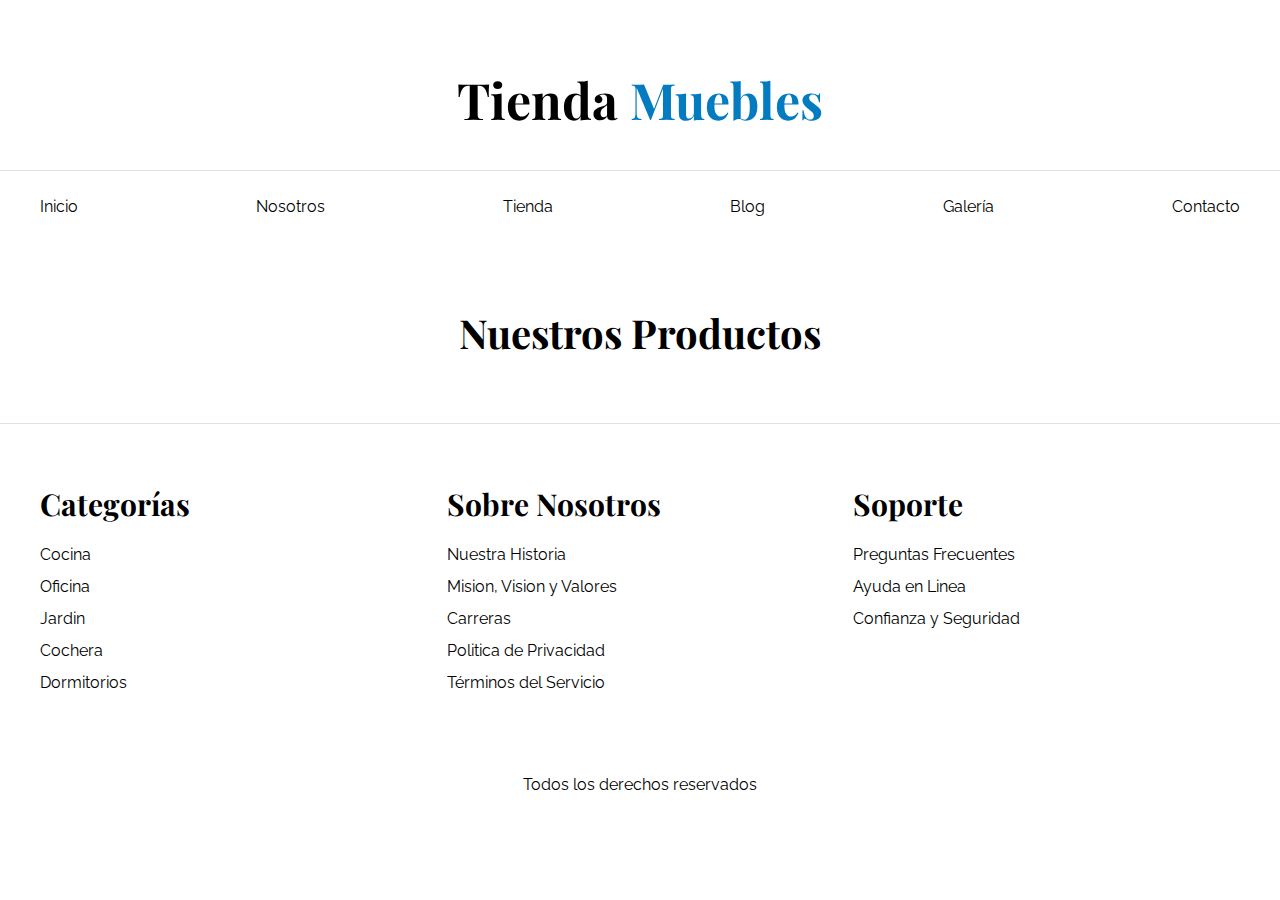
<file: nosotros.html>
<!DOCTYPE html>
<html lang="en">
<head>
    <meta charset="UTF-8">
    <meta http-equiv="X-UA-Compatible" content="IE=edge">
    <meta name="viewport" content="width=device-width, initial-scale=1.0">
    <link rel="stylesheet" href="./css/normalize.css">
    <link rel="preconnect" href="https://fonts.googleapis.com">
    <link rel="preconnect" href="https://fonts.gstatic.com" crossorigin>
    <link href="https://fonts.googleapis.com/css2?family=Playfair+Display:wght@700&family=Raleway:wght@400;700;900&display=swap" rel="stylesheet">
    <link rel="stylesheet" href="./css/style.css">
    <title>Tienda Muebles</title>
</head>
<body>
    <header>
        <h1 class="nombre-sitio">Tienda <span>Muebles</span> </h1>
    </header>
    <div class="contenedor-navegacion">
        <nav class="nav-principal contenedor">
            <a href="#">Inicio</a>
            <a href="nosotros.html">Nosotros</a>
            <a href="tienda.html">Tienda</a>
            <a href="blog.html">Blog</a>
            <a href="galeria.html">Galería</a>
            <a href="contacto.html">Contacto</a>
        </nav>
    </div>
    
   
    
    <main class="contenido-principal contenedor">
        <h2 class="text-center">Nuestros Productos</h2>
    </main>
    <footer class="site-footer">
        <div class="grid-footer contenedor">
            <div>
                <h3>Categorías</h3>
                <nav class="footer-menu">
                    <a href="#">Cocina</a>
                    <a href="#">Oficina</a>
                    <a href="#">Jardin</a>
                    <a href="#">Cochera</a>
                    <a href="#">Dormitorios</a>
                </nav>
            </div>
            <div>
                <h3>Sobre Nosotros</h3>
                <nav class="footer-menu">
                    <a href="#">Nuestra Historia</a>
                    <a href="#">Mision, Vision y Valores</a>
                    <a href="#">Carreras</a>
                    <a href="#">Politica de Privacidad</a>
                    <a href="#">Términos del Servicio</a>
                </nav>
            </div>
            <div>
                <h3>Soporte</h3>
                <nav class="footer-menu">
                    <a href="#">Preguntas Frecuentes</a>
                    <a href="#">Ayuda en Linea</a>
                    <a href="#">Confianza y Seguridad</a>
                </nav>
            </div>
        </div>
        <p class="copyright">Todos los derechos reservados</p>
            
        
        
    </footer>
</body>
</html>
</file>
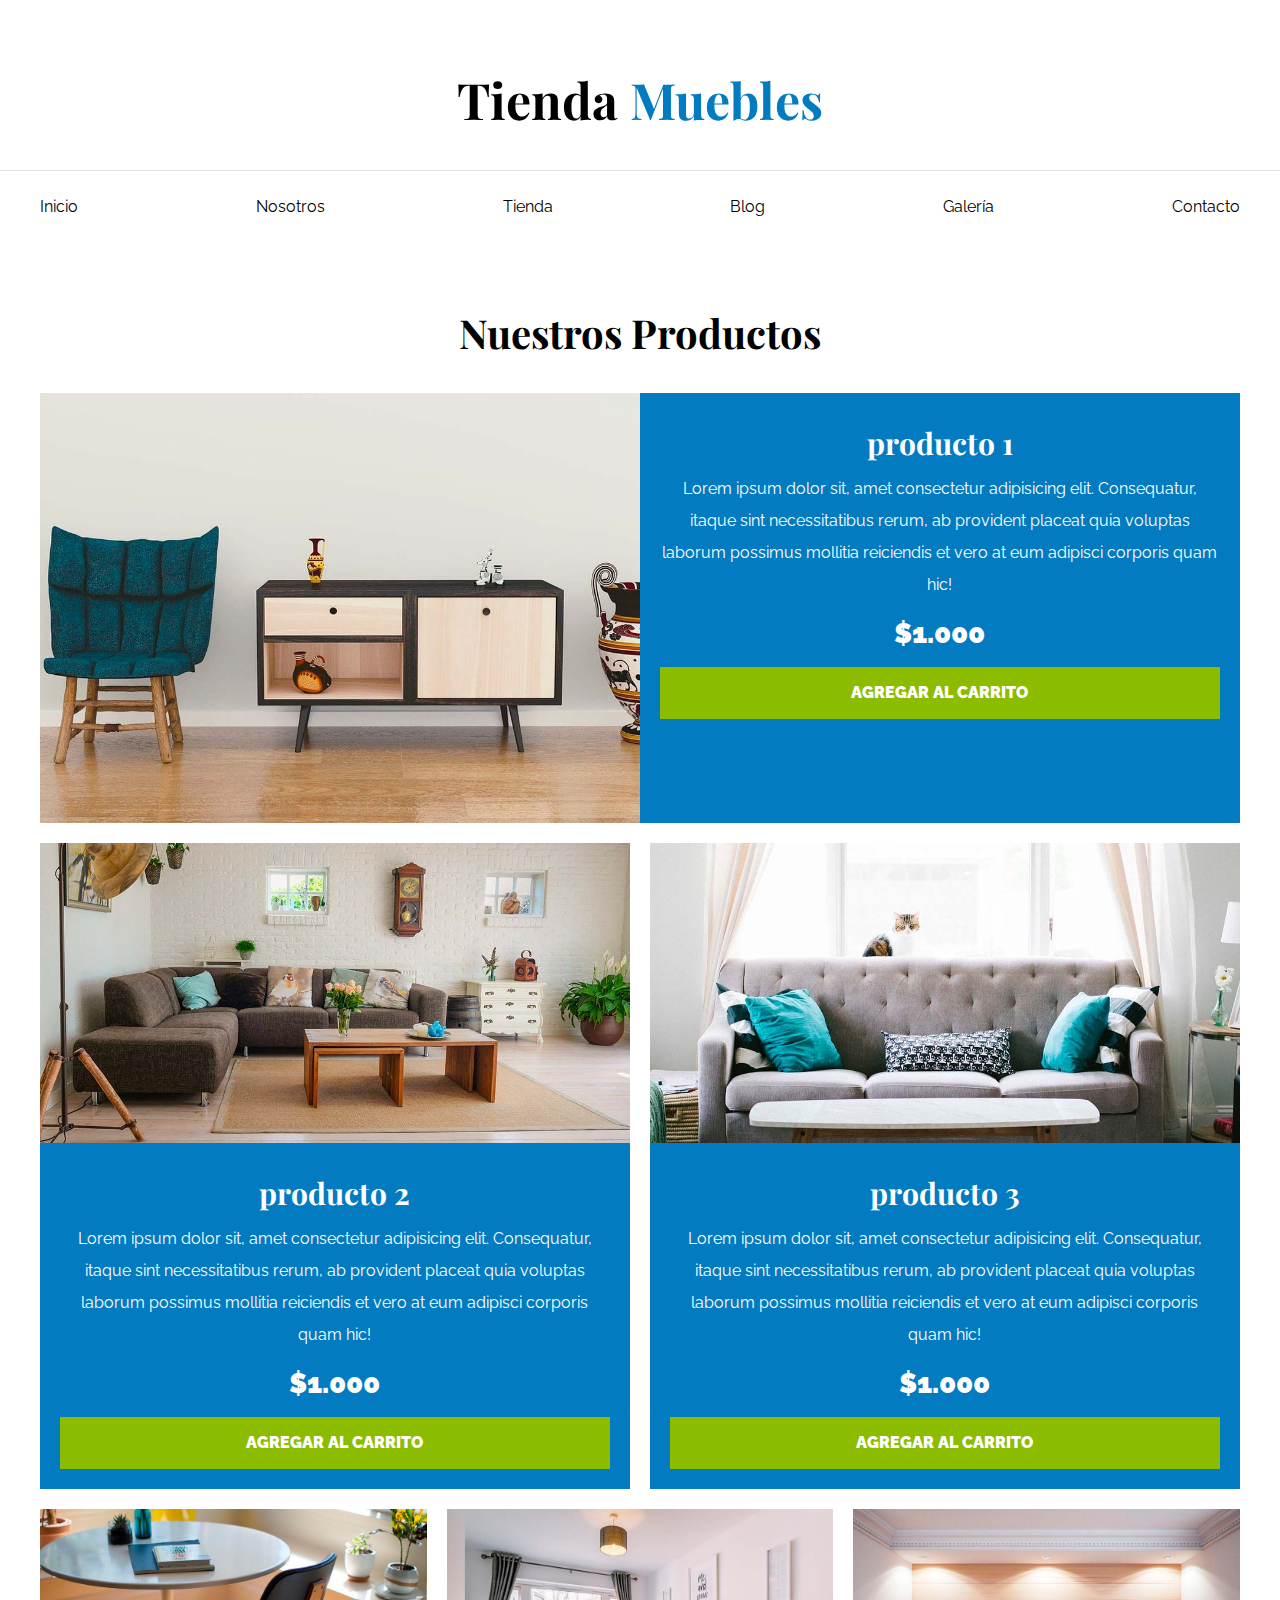
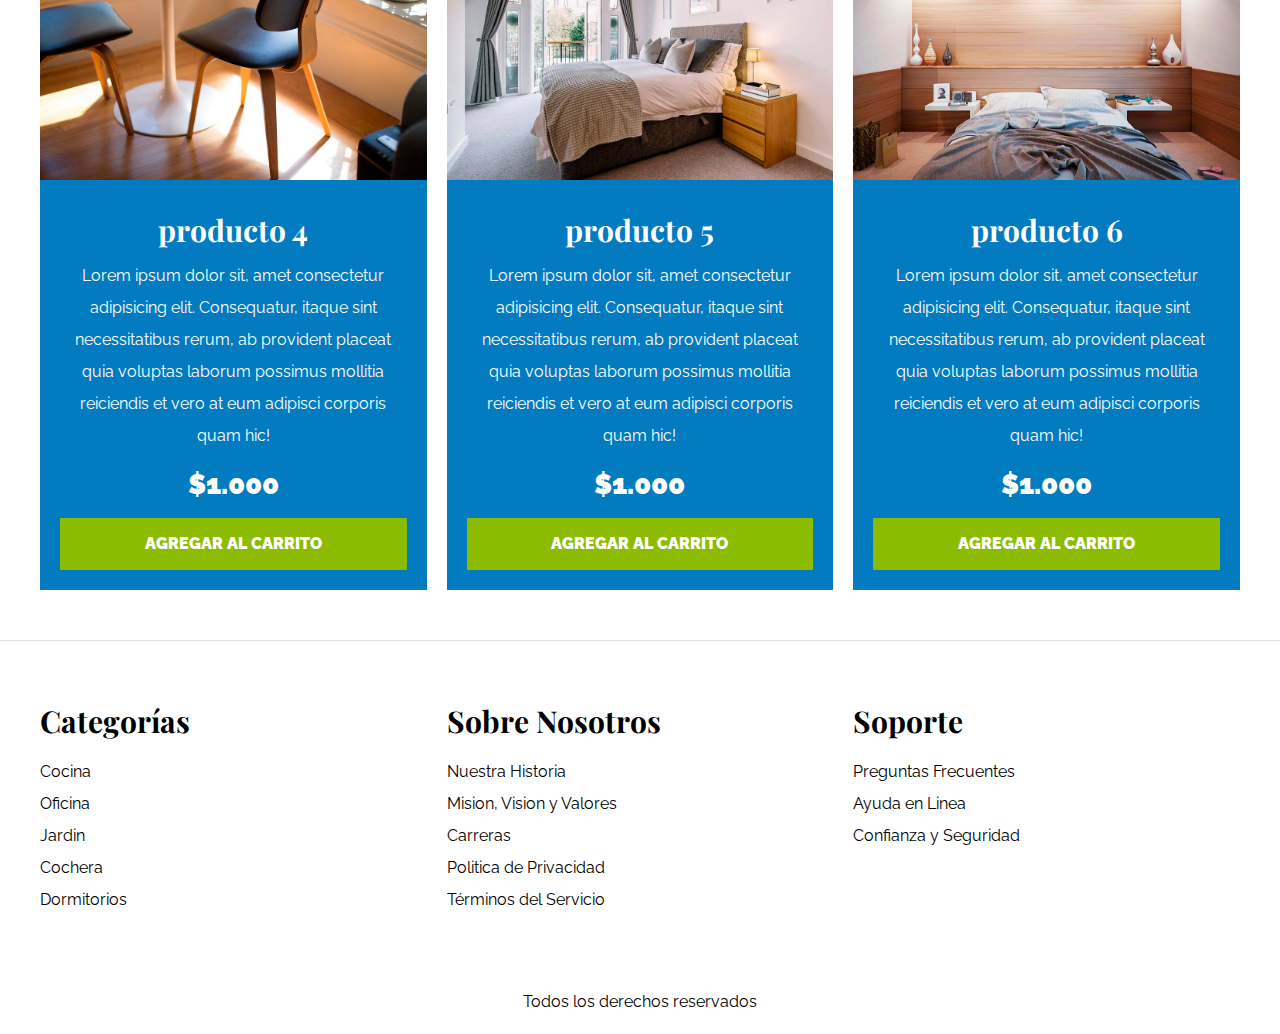
<file: tienda.html>
<!DOCTYPE html>
<html lang="en">
<head>
    <meta charset="UTF-8">
    <meta http-equiv="X-UA-Compatible" content="IE=edge">
    <meta name="viewport" content="width=device-width, initial-scale=1.0">
    <link rel="stylesheet" href="./css/normalize.css">
    <link rel="preconnect" href="https://fonts.googleapis.com">
    <link rel="preconnect" href="https://fonts.gstatic.com" crossorigin>
    <link href="https://fonts.googleapis.com/css2?family=Playfair+Display:wght@700&family=Raleway:wght@400;700;900&display=swap" rel="stylesheet">
    <link rel="stylesheet" href="./css/style.css">
    <title>Ecommerce - Tienda</title>
</head>
<body>
    <header>
        <h1 class="nombre-sitio">Tienda <span>Muebles</span> </h1>
    </header>
    <div class="contenedor-navegacion">
        <nav class="nav-principal contenedor">
            <a href="index.html">Inicio</a>
            <a href="nosotros.html">Nosotros</a>
            <a href="tienda.html">Tienda</a>
            <a href="blog.html">Blog</a>
            <a href="galeria.html">Galería</a>
            <a href="contacto.html">Contacto</a>
        </nav>
    </div>
    
    <main class="contenido-principal contenedor">
        <h2 class="text-center">Nuestros Productos</h2>
        <div class="listado-productos">
            <div class="producto">
                <img src="./img/producto1.jpg" alt="img producto1">
                <div class="texto-producto">
                    <h3>producto 1</h3>
                    <p>Lorem ipsum dolor sit, amet consectetur adipisicing elit. Consequatur, itaque sint necessitatibus rerum, ab provident placeat quia voluptas laborum possimus mollitia reiciendis et vero at eum adipisci corporis quam hic!</p>
                    <p class="precio">$1.000</p>
                    <a class="btn" href="#">Agregar al Carrito</a>
                </div>
            </div>
            <div class="producto">
                <img src="./img/producto2.jpg" alt="img producto2">
                <div class="texto-producto">
                    <h3>producto 2</h3>
                    <p>Lorem ipsum dolor sit, amet consectetur adipisicing elit. Consequatur, itaque sint necessitatibus rerum, ab provident placeat quia voluptas laborum possimus mollitia reiciendis et vero at eum adipisci corporis quam hic!</p>
                    <p class="precio">$1.000</p>
                    <a class="btn" href="#">Agregar al Carrito</a>
                </div>
            </div>
            <div class="producto">
                <img src="./img/producto3.jpg" alt="img producto3">
                <div class="texto-producto">
                    <h3>producto 3</h3>
                    <p>Lorem ipsum dolor sit, amet consectetur adipisicing elit. Consequatur, itaque sint necessitatibus rerum, ab provident placeat quia voluptas laborum possimus mollitia reiciendis et vero at eum adipisci corporis quam hic!</p>
                    <p class="precio">$1.000</p>
                    <a class="btn" href="#">Agregar al Carrito</a>
                </div>
            </div>
            <div class="producto">
                <img src="./img/producto4.jpg" alt="img producto4">
                <div class="texto-producto">
                    <h3>producto 4</h3>
                    <p>Lorem ipsum dolor sit, amet consectetur adipisicing elit. Consequatur, itaque sint necessitatibus rerum, ab provident placeat quia voluptas laborum possimus mollitia reiciendis et vero at eum adipisci corporis quam hic!</p>
                    <p class="precio">$1.000</p>
                    <a class="btn" href="#">Agregar al Carrito</a>
                </div>
            </div>
            <div class="producto">
                <img src="./img/producto5.jpg" alt="img producto5">
                <div class="texto-producto">
                    <h3>producto 5</h3>
                    <p>Lorem ipsum dolor sit, amet consectetur adipisicing elit. Consequatur, itaque sint necessitatibus rerum, ab provident placeat quia voluptas laborum possimus mollitia reiciendis et vero at eum adipisci corporis quam hic!</p>
                    <p class="precio">$1.000</p>
                    <a class="btn" href="#">Agregar al Carrito</a>
                </div>
            </div>
            <div class="producto">
                <img src="./img/producto6.jpg" alt="img producto6">
                <div class="texto-producto">
                    <h3>producto 6</h3>
                    <p>Lorem ipsum dolor sit, amet consectetur adipisicing elit. Consequatur, itaque sint necessitatibus rerum, ab provident placeat quia voluptas laborum possimus mollitia reiciendis et vero at eum adipisci corporis quam hic!</p>
                    <p class="precio">$1.000</p>
                    <a class="btn" href="#">Agregar al Carrito</a>
                </div>
            </div>
        </div>
    </main>
    <footer class="site-footer">
        <div class="grid-footer contenedor">
            <div>
                <h3>Categorías</h3>
                <nav class="footer-menu">
                    <a href="#">Cocina</a>
                    <a href="#">Oficina</a>
                    <a href="#">Jardin</a>
                    <a href="#">Cochera</a>
                    <a href="#">Dormitorios</a>
                </nav>
            </div>
            <div>
                <h3>Sobre Nosotros</h3>
                <nav class="footer-menu">
                    <a href="#">Nuestra Historia</a>
                    <a href="#">Mision, Vision y Valores</a>
                    <a href="#">Carreras</a>
                    <a href="#">Politica de Privacidad</a>
                    <a href="#">Términos del Servicio</a>
                </nav>
            </div>
            <div>
                <h3>Soporte</h3>
                <nav class="footer-menu">
                    <a href="#">Preguntas Frecuentes</a>
                    <a href="#">Ayuda en Linea</a>
                    <a href="#">Confianza y Seguridad</a>
                </nav>
            </div>
        </div>
        <p class="copyright">Todos los derechos reservados</p>
            
        
        
    </footer>
</body>
</html>
</file>
<file: css/style.css>
html {
    box-sizing: border-box;
    font-size: 62.5%; /* 1REM = 10px */
}
*, *:before, *:after {
    box-sizing: inherit;
}
body {
    font-family: 'Raleway', sans-serif;
    font-size: 1.6rem;
    line-height: 2;
}

/* Globales */
h1, 
h2, 
h3 {
    font-family: 'Playfair Display', serif;
    margin: 0 0 2rem 0;
}
h1 {
    font-size: 3.8rem;
}
@media (min-width: 768px) { 
    h1 {
        font-size: 5rem;
    }
}
h2 {
    font-size: 3.2rem;
}
@media (min-width: 768px) { 
    h2 {
        font-size: 4rem;
    }
}
h3 {
    font-size: 2.4rem;
}
@media (min-width: 768px) { 
    h3 {
        font-size: 3rem;
    }
}
a {
    text-decoration: none;
    color: #000;
}
.contenedor {
    max-width: 120rem;
    margin: 0 auto;
}
img {
    max-width: 100%;
    display: block;
}

.btn {
    background-color: #8cbc00;
    display: block;
    color: #FFF;
    text-transform: uppercase;
    font-weight: 900;
    padding: 1rem;
    transition: background-color .3s ease-out ;
    text-align: center;
    border: none;
    width: 100%;
}
.btn:hover {
    background-color: #769c02;
    cursor: pointer;
}

@media (min-width: 768px) { 
    .btn {
        width: auto;
    }
}


/** Utilidades */
.text-center {
    text-align: center;
}

@media (min-width: 768px) { 
    .max-width-30 {
        max-width: 30rem;
    }
}

/** Header y Navegacion **/
.nombre-sitio {
    margin-top: 5rem;
    text-align: center;
}
.nombre-sitio span {
    color: #037bc0;
}
.contenedor-navegacion {
    border-top: .1rem solid #e1e1e1;
}
.nav-principal {
    padding: 2rem 0;
    display: flex;
    flex-direction: column;
    align-items: center;
}

@media (min-width: 768px) { 
    .nav-principal {
        justify-content: space-between;
        flex-direction: row;
    }
}

.hero {
    background-image: url(../img/principal.jpg);
    background-repeat: no-repeat;
    background-size: cover;
    background-position: center center;
    height: 25rem;
}

@media (min-width: 768px) { 
    .hero {
        height: 55rem;
    }
}

/* Categorias */
.categorias{
    padding: 5rem 0;
}

.categoria{
    margin-bottom: 2rem;
}

@media (min-width: 768px) {
    .categoria{
        margin-bottom: 0;
    }
}

.categoria img{
    width: 100%;
}

.categoria a{
    display: block;
    text-align: center;
    padding: 20px;
    font-size: 20px;
}

.categoria a:hover{
    background-color: #037bc0;
    color: #FFF;
    border-bottom-right-radius: 10px;
}

@media (min-width: 768px) {
    .listado-categorias{
        display: grid;
        grid-template-columns: repeat(3, 1fr);
        gap: 20px;
    }
}

/* Bloque sobre nosotros */

.sobre-nosotros{
    background-image: linear-gradient(to bottom, transparent 50%, #037bc0 50%, #037bc0 100%), url(../img/nosotros.jpg);
    background-position: center, top left;
    background-repeat: no-repeat;
    background-size: 100%, 70rem;
}

@media (min-width: 768px) {
    .sobre-nosotros{
        background-image: linear-gradient(to right, transparent 50%, #037bc0 50%, #037bc0 100%), url(../img/nosotros.jpg);
        background-position: left center;
        padding: 10rem 0;
        background-size: 100%, 160rem;
    }
}

.sobre-nosotros-grid{
    display: grid;
    grid-template-rows: repeat(2, 1fr);
}

@media (min-width: 768px) {
    .sobre-nosotros-grid{
        grid-template-columns: repeat(2, 1fr);
        grid-template-rows: unset;
        column-gap: 10rem;
    }
}

.texto-nosotros{
    grid-row: 2/3;
    color: #FFF;
    padding: 5rem;
}

@media (min-width: 768px) {
    .texto-nosotros{
        grid-column: 2/3;
    }
}

/*Listado de Productos*/

.contenido-principal{
    padding-top: 5rem;
}

@media (min-width: 768px) {
    .listado-productos{
        display: grid;
        grid-template-columns: repeat(6, 1fr);
        gap: 2rem;
    }
    
    .producto:nth-child(1){
        grid-column: 1 / 7;
        display: grid;
        grid-template-columns: 2fr 2fr;
    }
    
    .producto:nth-child(1) img{
        height: 43rem;
        width: 100%;
        object-fit: cover;
    }
    
    .producto:nth-child(2){
        grid-column: 1 / 4;
    }
    
    .producto:nth-child(2) img,
    .producto:nth-child(3) img{
        height: 30rem;
        width: 100%;
        object-fit: cover;
    }
    
    .producto:nth-child(3){
        grid-column: 4 / 7;
    }
    
    .producto:nth-child(4){
        grid-column: 1 / 3;
    }
    
    .producto:nth-child(5){
        grid-column: 3 / 5;
    }
    
    .producto:nth-child(6){
        grid-column: 5 / 7;
    }
}




.producto {
    background-color: #037bc0;
    margin-bottom: 2rem;
}

@media (min-width: 768px) {
    .producto {
        margin-bottom: 0;
    }
}

.producto:last-of-type{
    margin-bottom: 0;
}

.texto-producto{
    color: #FFF;
    text-align: center;
    padding: 2rem;
}

.texto-producto h3{
    margin: 0;
}

.texto-producto p{
    margin: 0 0 .5rem;
}

.texto-producto .precio{
    font-size: 2.8rem;
    font-weight: 900;
}

/* Footer */

.site-footer {
    border-top: 1px solid #e1e1e1;
    margin-top: 5rem;
    padding-top: 5rem;
}

.site-footer h3{
    margin-bottom: .5rem;
    text-align: center;
}

.footer-menu a{
    display: block;
    text-align: center;
}

@media (min-width: 768px) {
    .grid-footer {
        display: grid;
        grid-template-columns: repeat(3, 1fr);
        gap: 2rem;
    }

    .site-footer h3{
        text-align: left;
    }

    .footer-menu a{
        text-align: left;
    }
}

.grid-footer > div{
    margin-bottom: 2rem;
}

@media (min-width: 768) {
    .grid-footer > div{
        margin: 0;
    }
}

.copyright{
    text-align: center;
    margin-top: 5rem;
}

/* NOSOTROS*/

.contenido-nosotros{
    display: grid;
    grid-template-columns: 1fr 2fr;
    grid-template-columns: repeat(auto-fit, minmax(25rem, 1fr));
    column-gap: 4rem;
}

.informacion-nosotros{
    display: flex;
    flex-direction: column;
    justify-content: center;
    padding: 5rem;
}

@media (min-width: 768px) {
    .informacion-nosotros{
        padding: 0;
    } 
}

/* Blog */

@media (min-width: 768px) {
    .contenedor-blog{
        display: grid;
        grid-template-columns: 2fr 1fr;
        column-gap: 4rem;
    }
}



.entrada{
    border-bottom: 2px solid #e1e1e1;
    margin-bottom: 2rem;
    padding-bottom: 4rem;
}

.entrada h2{
    text-align: center;
}

@media (min-width: 768px) {
    .entrada h2{
        text-align: left;
    }
}

.contenido-blog{
    padding: 2rem;
}

.entrada:last-of-type{
    border: none;
}

@media (min-width: 768px) {
    .entrada-meta{
        display: flex;
        justify-content: space-between;
    }
}



.entrada-meta p{
    font-weight: bold;
}

.entrada-meta span{
    color: #037bc0;
}

.contenido-entrada-blog{
    width: 60rem;
    margin: 0 auto;
}

/* Galeria */

.galeria{
    list-style: none;
    padding: 0;
    margin: 0;
    display: grid;
    grid-template-columns: 1fr;
    gap: 2rem;
}

@media (min-width: 768px) {
    .galeria{
        grid-template-columns: repeat(3, 1fr);
    }
}

.galeria img{
    height: 40rem;
    width: 40rem;
    object-fit: cover;
}

/* Formulario */

.formulario{
    max-width: 60rem;
    margin: 0 auto;
}

.formulario fieldset{
    border: 1px solid black;
    margin-bottom: 2rem;
}

.formulario legend{
    background-color: #005485;
    text-align: center;
    color: #FFF;
    text-transform: uppercase;
    font-weight: 900;
    padding: 1rem;
    margin-bottom: 4rem;
    width: 100%;
}

.campo{
    display: flex;
    margin-bottom: 2rem
}

.campo label{
    flex-basis: 10rem;
}

.campo input:not([type="radio"]),
.campo textarea,
.campo select {
    flex: 1;
    border: 1px solid #e1e1e1;
    padding: 1rem;
}
</file>
